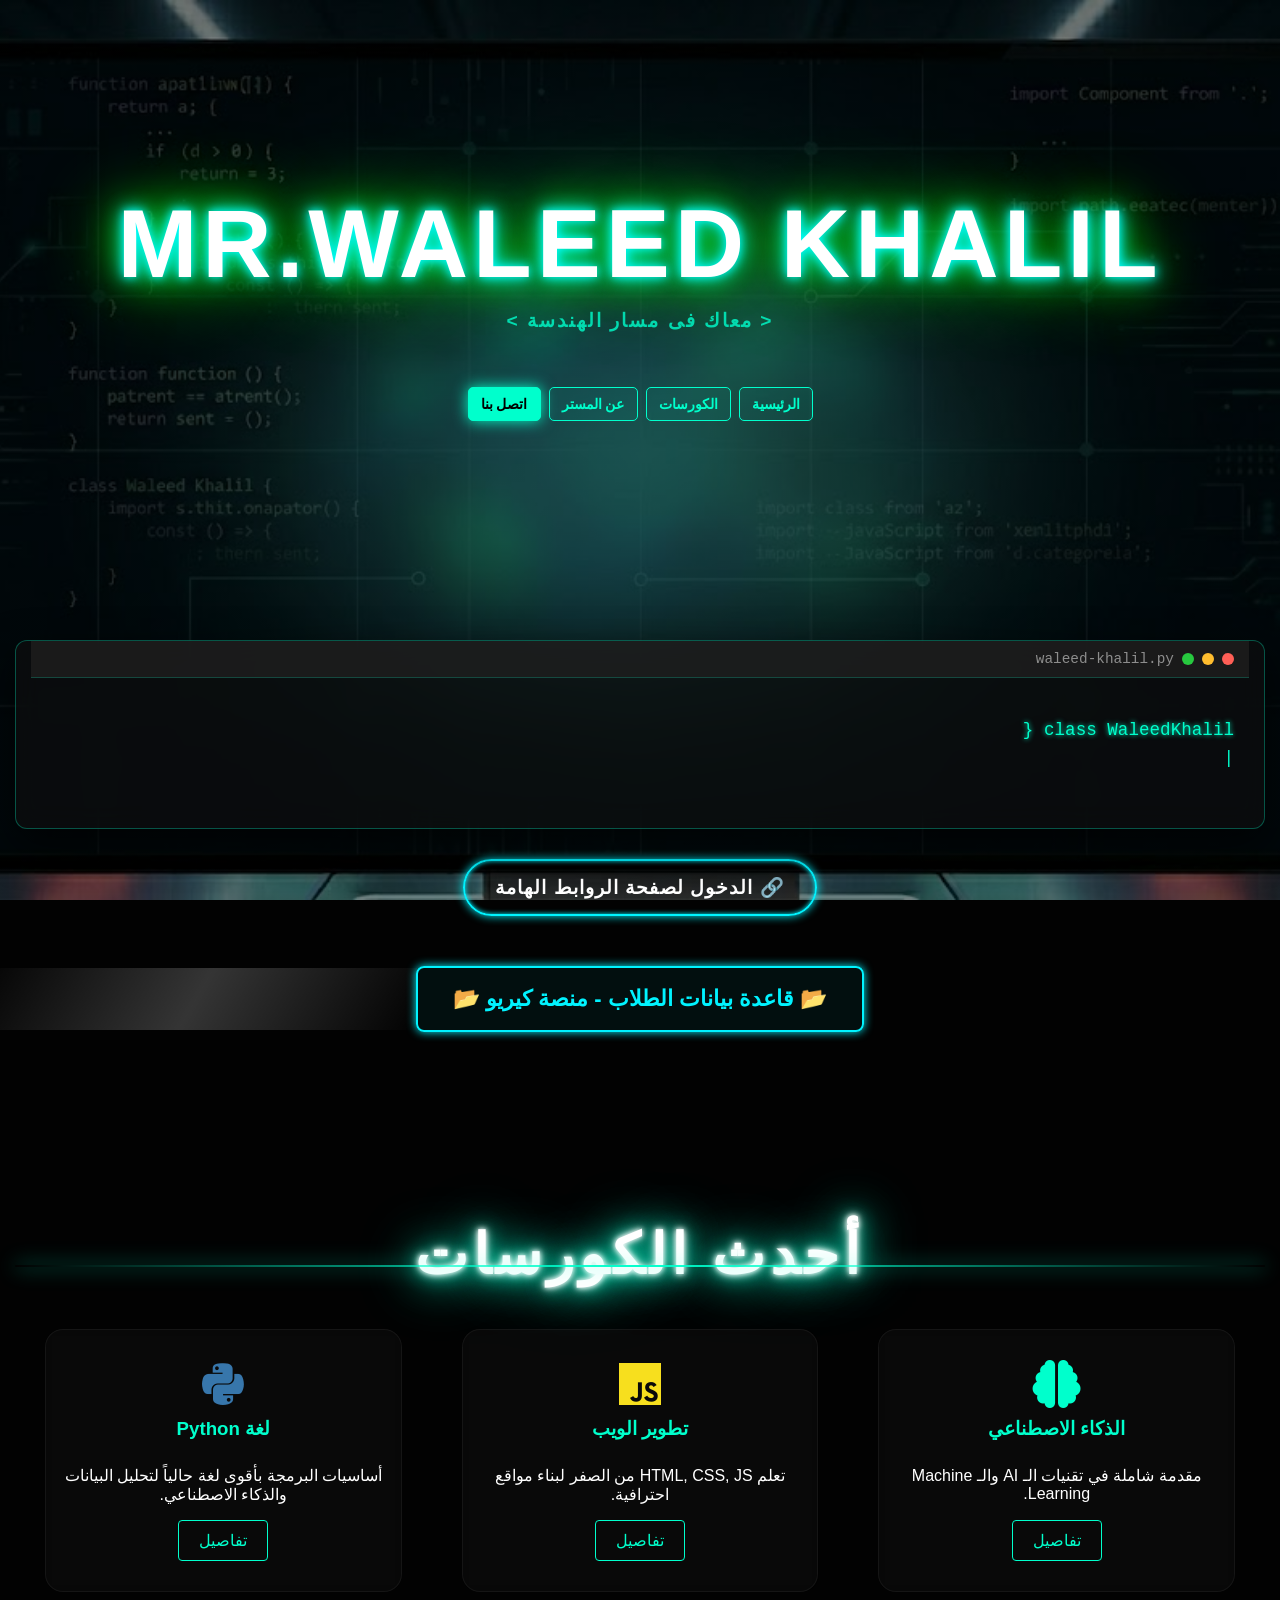
<file: index.html>
<!DOCTYPE html>
<html lang="ar" dir="rtl">
<head>
    <meta charset="UTF-8">
    <meta name="viewport" content="width=device-width, initial-scale=1.0">
    <title>Waleed Khalil Academy - Advanced UI</title>
    <link rel="stylesheet" href="https://cdnjs.cloudflare.com/ajax/libs/font-awesome/6.0.0/css/all.min.css">
    <link rel="stylesheet" href="style.css">
    <link rel="icon" type="image/x-icon" href="11.png">
</head>
<body>

    <header class="cyber-hero">
        <h1 class="neon-name">MR.WALEED KHALIL</h1>
        <h2 class="tagline">&lt معاك فى مسار الهندسة &gt</h2>
        
        
        <nav class="cyber-nav">
            <a href="#" class="nav-link">الرئيسية</a>
            <a href="course.html" class="nav-link">الكورسات</a>
            <a href="about.html" class="nav-link">عن المستر</a>
            <a href="#" class="nav-link active">اتصل بنا</a> </nav>
    </header>
    <!-- كود العداد الموحد -->
<!-- <section class="exam-timer"> -->
    <!-- <h2 id="timer-title">الوقت المتبقي على الامتحان التجريبى من الموقع:</h2> -->
    <!-- <div id="timer" class="timer-display"> -->
        <!-- الأرقام بتظهر هنا عن طريق الجافا سكريبت -->
    <!-- </div> -->
</section>
    <section class="code-simulator-container">
    <div class="code-window">
        <div class="window-header">
            <span class="dot red"></span>
            <span class="dot yellow"></span>
            <span class="dot green"></span>
            <span class="window-title">waleed-khalil.py</span>
        </div>
        <div class="code-content">
            <pre><code id="typing-code"></code><span class="cursor">|</span></pre>
        </div>
    </div>
</section>

<!-- <div style="text-align: center; margin: 50px 0;"> -->
    <!-- <h2 style="color: #ffcf00;">جاهز تختبر معلوماتك في منصة كيريو؟</h2> -->
    <!-- <a href="exam.html" class="exam-btn">🚀 ابدأ امتحان البرمجة الآن</a> -->
<!-- </div> -->

<div class="action-buttons">
    <a href="links.html" class="neon-btn">🔗 الدخول لصفحة الروابط الهامة</a>
</div>
<!-- زرار بيانات الطلاب في الصفحة الرئيسية -->
<div style="text-align: center; margin: 50px 0;">
    <a href="join.html" class="student-data-btn">
        📂 قاعدة بيانات الطلاب - منصة كيريو 📂
        <span class="btn-shine"></span>
    </a>
</div>

<style>
    .student-data-btn {
        position: relative;
        display: inline-block;
        padding: 18px 35px;
        color: #00f3ff; /* نيون فيروزي */
        font-size: 22px;
        font-weight: bold;
        text-decoration: none;
        transition: 0.5s;
        border: 2px solid #00f3ff;
        border-radius: 8px; /* زوايا حادة شوية لستايل احترافي */
        background: rgba(0, 243, 255, 0.05);
        box-shadow: 0 0 10px #00f3ff;
        font-family: 'Segoe UI', sans-serif;
    }

    .student-data-btn:hover {
        background: #00f3ff;
        color: #000;
        box-shadow: 0 0 20px #00f3ff, 0 0 40px #00f3ff;
        transform: translateY(-3px); /* رفعة خفيفة عند الوقوف عليه */
    }

    /* تأثير اللمعة الهادئة */
    .btn-shine {
        position: absolute;
        top: 0;
        left: -100%;
        width: 100%;
        height: 100%;
        background: linear-gradient(120deg, transparent, rgba(255,255,255,0.2), transparent);
        transition: 0.6s;
        animation: shine 4s infinite;
    }

    @keyframes shine {
        0% { left: -100%; }
        20% { left: 100%; }
        100% { left: 100%; }
    }
</style>
<!-- زر دخول الامتحان الشامل - مستر وليد خليل -->
<!-- <div class="main-wrapper-btn"> -->
    <!-- <a href="exam2.html" class="jump-btn"> -->
        <!-- <span>🚀 دخول الامتحان الشامل - نظري</span> -->
    <!-- </a> -->
<!-- </div> -->

<style>
.exam-btn {
    text-decoration: none;
    color: #00f3ff;
    border: 2px solid #00f3ff;
    padding: 15px 40px;
    border-radius: 30px;
    font-size: 1.5rem;
    font-weight: bold;
    display: inline-block;
    transition: 0.3s;
    box-shadow: 0 0 15px #00f3ff;
}
.exam-btn:hover {
    background: #00f3ff;
    color: #000;
    box-shadow: 0 0 30px #00f3ff;
    transform: scale(1.1);
}
/* تنسيق الحاوية لضمان الظهور فوق الخلفية */
.main-wrapper-btn {
    display: flex;
    justify-content: center;
    align-items: center;
    padding: 20px;
    position: relative;
    z-index: 100; /* عشان يظهر فوق أي صور خلفية */
}

/* تصميم الزرار المتوهج */
.jump-btn {
    display: inline-block;
    padding: 20px 50px;
    background-color: rgba(0, 0, 0, 0.7); /* خلفية سوداء شفافة لبروز النص */
    color: #00ffcc; /* لون تركواز مثل شعار الذكاء الاصطناعي في صورتك */
    text-decoration: none;
    font-size: 22px;
    font-weight: bold;
    border: 3px solid #00ffcc;
    border-radius: 50px;
    box-shadow: 0 0 15px #00ffcc, inset 0 0 10px #00ffcc;
    transition: all 0.4s cubic-bezier(0.175, 0.885, 0.32, 1.275);
    cursor: pointer;
}

/* تأثير النطة والوهج عند الوقوف بالماوس */
.jump-btn:hover {
    transform: scale(1.1) translateY(-10px); /* النطة المطلوبة */
    background-color: #00ffcc;
    color: #000;
    box-shadow: 0 0 40px #00ffcc;
}
</style>
<!-- زرار تحميل ملف المراجعة -->
<!-- <div style="text-align: center; margin: 30px 0;"> -->
    <!-- <a href="revision.pdf" download class="download-btn"> -->
        <!-- 📥 تحميل ملف المراجعة النهائية -->
    <!-- </a> -->
<!-- </div> -->

    <section class="courses-section">
        <h2 class="section-title">أحدث الكورسات</h2>
        <div class="courses-grid">
            
            <div class="glass-card">
                <div class="card-glow"></div>
                <div class="card-content">
                    <i class="fas fa-brain" style="color: #00ffcc; font-size: 3rem;"></i> <h3>الذكاء الاصطناعي</h3>
                    <p>مقدمة شاملة في تقنيات الـ AI والـ Machine Learning.</p>
                    <a href="#" class="details-btn">تفاصيل</a>
                </div>
            </div>

            <div class="glass-card">
                <div class="card-glow"></div>
                <div class="card-content">
                    <i class="fab fa-js" style="color: #f7df1e; font-size: 3rem;"></i>
                    <h3>تطوير الويب</h3>
                    <p>تعلم HTML, CSS, JS من الصفر لبناء مواقع احترافية.</p>
                    <a href="#" class="details-btn">تفاصيل</a>
                </div>
            </div>

            <div class="glass-card">
                <div class="card-glow"></div>
                <div class="card-content">
                    <i class="fab fa-python" style="color: #3776ab; font-size: 3rem;"></i>
                    <h3>لغة Python</h3>
                    <p>أساسيات البرمجة بأقوى لغة حالياً لتحليل البيانات والذكاء الاصطناعي.</p>
                    <a href="#" class="details-btn">تفاصيل</a>
                </div>
            </div>

        </div>
    </section>

<script src="java.js"></script>
</body>
</html>
</file>
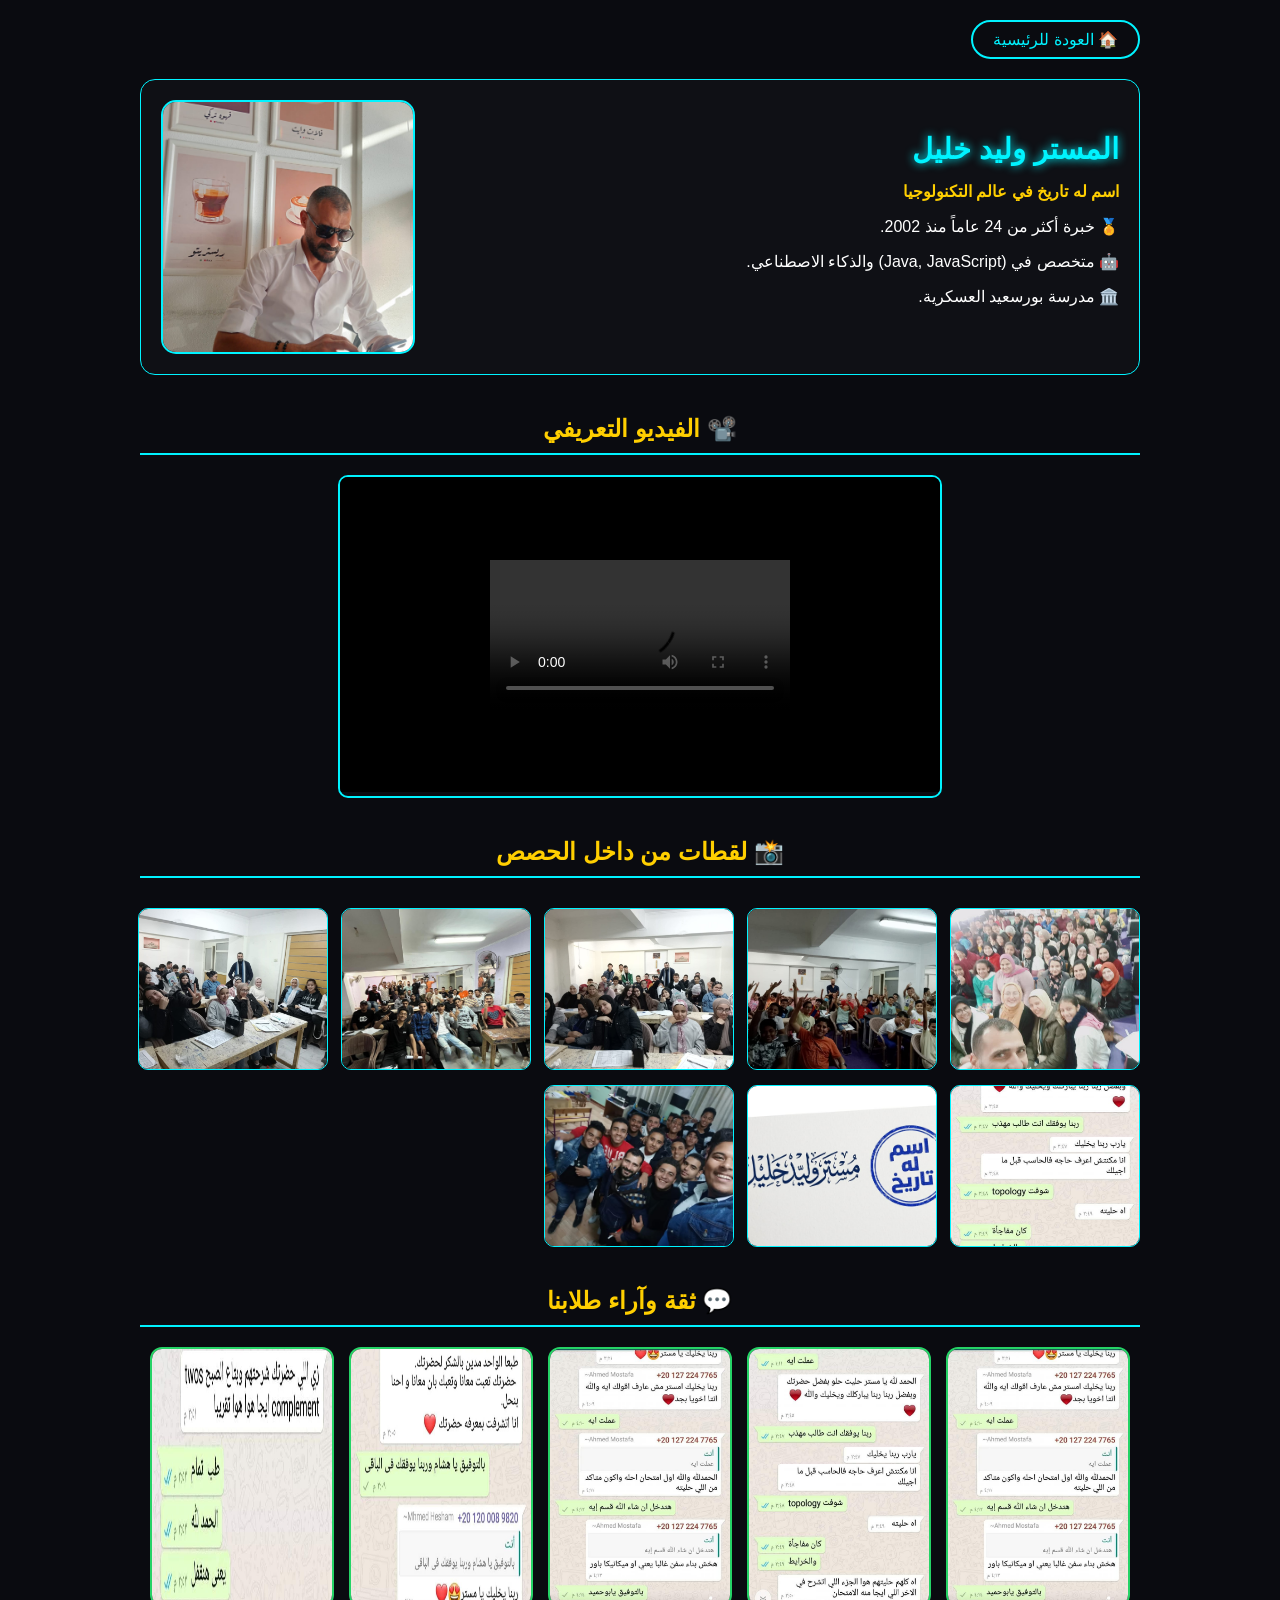
<file: about.html>
<!DOCTYPE html>
<html lang="ar" dir="rtl">
<head>
    <meta charset="UTF-8">
    <meta name="viewport" content="width=device-width, initial-scale=1.0">
    <title>عن المستر | وليد خليل</title>
    <style>
        /* --- كود الاستايل (البروباجندا والنيون) --- */
        body {
            background-color: #0a0b10;
            color: #ffffff;
            font-family: 'Segoe UI', Tahoma, Geneva, Verdana, sans-serif;
            margin: 0; padding: 0; direction: rtl; overflow-x: hidden;
        }

        .container { max-width: 1000px; margin: 0 auto; padding: 20px; }

        /* زر العودة */
        .back-btn {
            text-decoration: none; color: #00f3ff; border: 2px solid #00f3ff;
            padding: 8px 20px; border-radius: 20px; display: inline-block; margin-bottom: 20px;
        }

        /* الهيدر التعريفي */
        .hero-section {
            display: flex; flex-wrap: wrap; align-items: center; justify-content: center;
            gap: 30px; background: rgba(255, 255, 255, 0.02); padding: 20px;
            border-radius: 15px; border: 1px solid #00f3ff;
        }

        .hero-content { flex: 1; min-width: 300px; }
        
        /* ضبط حجم صورة القهوة / البروفايل الشخصي */
        .main-img-neon {
            width: 250px !important; height: 250px !important;
            object-fit: cover; border-radius: 15px; border: 2px solid #00f3ff;
        }

        .neon-text { color: #00f3ff; text-shadow: 0 0 10px #00f3ff; font-size: 1.8rem; margin: 0; }
        .history-tag { color: #ffcf00; font-weight: bold; margin-bottom: 10px; }

        /* معرض الـ 8 صور (لقطات الحصص) */
        .image-gallery-8 {
            display: grid; grid-template-columns: repeat(auto-fit, minmax(180px, 1fr));
            gap: 15px; margin: 30px 0;
        }

        .image-gallery-8 img {
            width: 100%; height: 160px; object-fit: cover;
            border-radius: 10px; border: 1px solid #00f3ff; transition: 0.3s;
        }

        /* سكرينات الواتساب (الـ 5 آراء) */
        .reviews-whatsapp-grid {
            display: flex; flex-wrap: wrap; justify-content: center; gap: 15px;
        }

        .reviews-whatsapp-grid img {
            width: 180px; height: auto; border-radius: 12px; border: 2px solid #25d366;
        }

        .section-title { color: #ffcf00; text-align: center; margin: 40px 0 20px; border-bottom: 2px solid #00f3ff; padding-bottom: 10px; }

        /* ضبط الفيديو */
        .video-container { width: 100%; max-width: 600px; margin: 20px auto; border: 2px solid #00f3ff; border-radius: 10px; overflow: hidden; }

        @media (max-width: 600px) { .hero-section { flex-direction: column-reverse; text-align: center; } }
    </style>
</head>
<body>

<div class="container">
    <a href="index.html" class="back-btn">🏠 العودة للرئيسية</a>

    <header class="hero-section">
        <div class="hero-content">
            <h1 class="neon-text">المستر وليد خليل</h1>
            <p class="history-tag">اسم له تاريخ في عالم التكنولوجيا</p>
            <p>🏅 خبرة أكثر من 24 عاماً منذ 2002.</p>
            <p>🤖 متخصص في (Java, JavaScript) والذكاء الاصطناعي.</p>
            <p>🏛️ مدرسة بورسعيد العسكرية.</p>
        </div>
        <img src="waleed.jpg" class="main-img-neon">
    </header>

    <h2 class="section-title">📽️ الفيديو التعريفي</h2>
    <div class="video-container">
        <iframe width="100%" height="315" src="video.mp4" frameborder="0" allowfullscreen></iframe>
    </div>

    <h2 class="section-title">📸 لقطات من داخل الحصص </h2>
    <div class="image-gallery-8">
        <img src="a1.jfif"> <img src="a2.jfif"> <img src="a3.jfif"> <img src="a4.jfif">
        <img src="a5.jfif"> <img src="a6.jfif"> <img src="a7.jfif"> <img src="a8.jfif">
    </div>

    <h2 class="section-title">💬 ثقة وآراء طلابنا </h2>
    <div class="reviews-whatsapp-grid">
        <img src="b1.jfif"> <img src="b2.jfif"> <img src="b3.jfif"> 
        <img src="b4.jfif"> <img src="b5.jfif">
    </div>
</div>

</body>
</html>
</file>
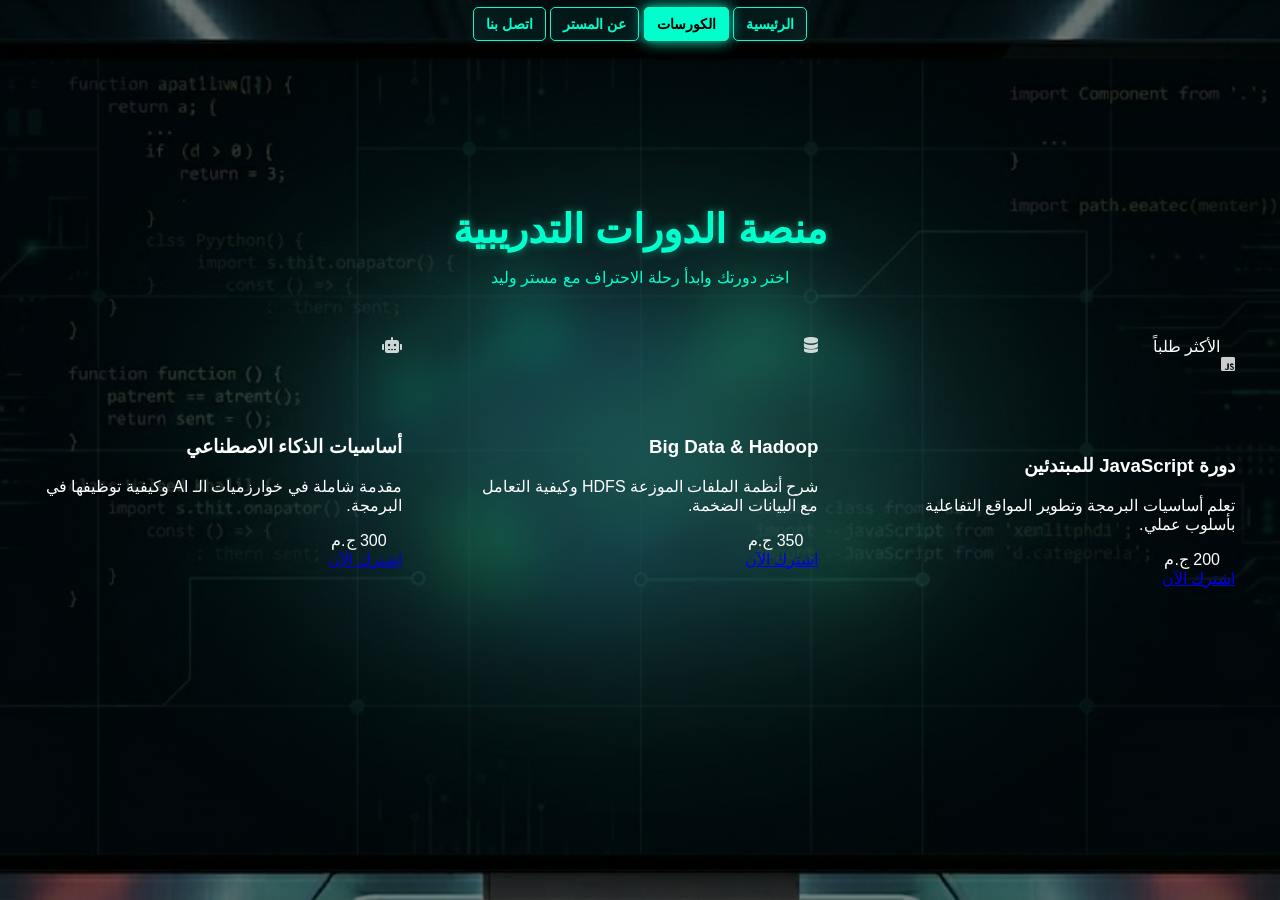
<file: course.html>
<!DOCTYPE html>
<html lang="ar" dir="rtl">
<head>
    <meta charset="UTF-8">
    <meta name="viewport" content="width=device-width, initial-scale=1.0">
    <title>كورسات المستر وليد خليل</title>
    <link rel="stylesheet" href="https://cdnjs.cloudflare.com/ajax/libs/font-awesome/6.0.0/css/all.min.css">
    <link rel="stylesheet" href="style.css">
    <link rel="stylesheet" href="about.css">
</head>
<body>

    <header class="cyber-nav">
        <nav>
            <a href="index.html" class="nav-link">الرئيسية</a>
            <a href="courses.html" class="nav-link active">الكورسات</a>
            <a href="about.html" class="nav-link">عن المستر</a>
            <a href="contact.html" class="nav-link">اتصل بنا</a>
        </nav>
    </header>

    <section class="container" style="padding-top: 120px;">
        <h1 class="neon-text" style="text-align: center;">منصة الدورات التدريبية</h1>
        <p style="text-align: center; color: #00ffcc; margin-bottom: 50px;">اختر دورتك وابدأ رحلة الاحتراف مع مستر وليد</p>

        <div class="courses-grid">
            
            <!-- كورس 1 -->
            <div class="course-card">
                <div class="course-badge">الأكثر طلباً</div>
                <i class="fab fa-js-square course-icon"></i>
                <h3>دورة JavaScript للمبتدئين</h3>
                <p>تعلم أساسيات البرمجة وتطوير المواقع التفاعلية بأسلوب عملي.</p>
                <div class="price-tag">200 ج.م</div>
                <a href="https://wa.me/201022543309?text=حجز كورس الصف " class="buy-btn">اشترك الآن</a>
            </div>

            <!-- كورس 2 -->
            <div class="course-card">
                <i class="fas fa-database course-icon"></i>
                <h3>Big Data & Hadoop</h3>
                <p>شرح أنظمة الملفات الموزعة HDFS وكيفية التعامل مع البيانات الضخمة.</p>
                <div class="price-tag">350 ج.م</div>
                <a href="https://wa.me/201022543309?text=حجز كورس هادوب" class="buy-btn">اشترك الآن</a>
            </div>

            <!-- كورس 3 -->
            <div class="course-card">
                <i class="fas fa-robot course-icon"></i>
                <h3>أساسيات الذكاء الاصطناعي</h3>
                <p>مقدمة شاملة في خوارزميات الـ AI وكيفية توظيفها في البرمجة.</p>
                <div class="price-tag">300 ج.م</div>
                <a href="https://wa.me/201022543309?text=حجز كورس الذكاء الاصطناعي" class="buy-btn">اشترك الآن</a>
            </div>

        </div>
    </section>

</body>
</html>
</file>
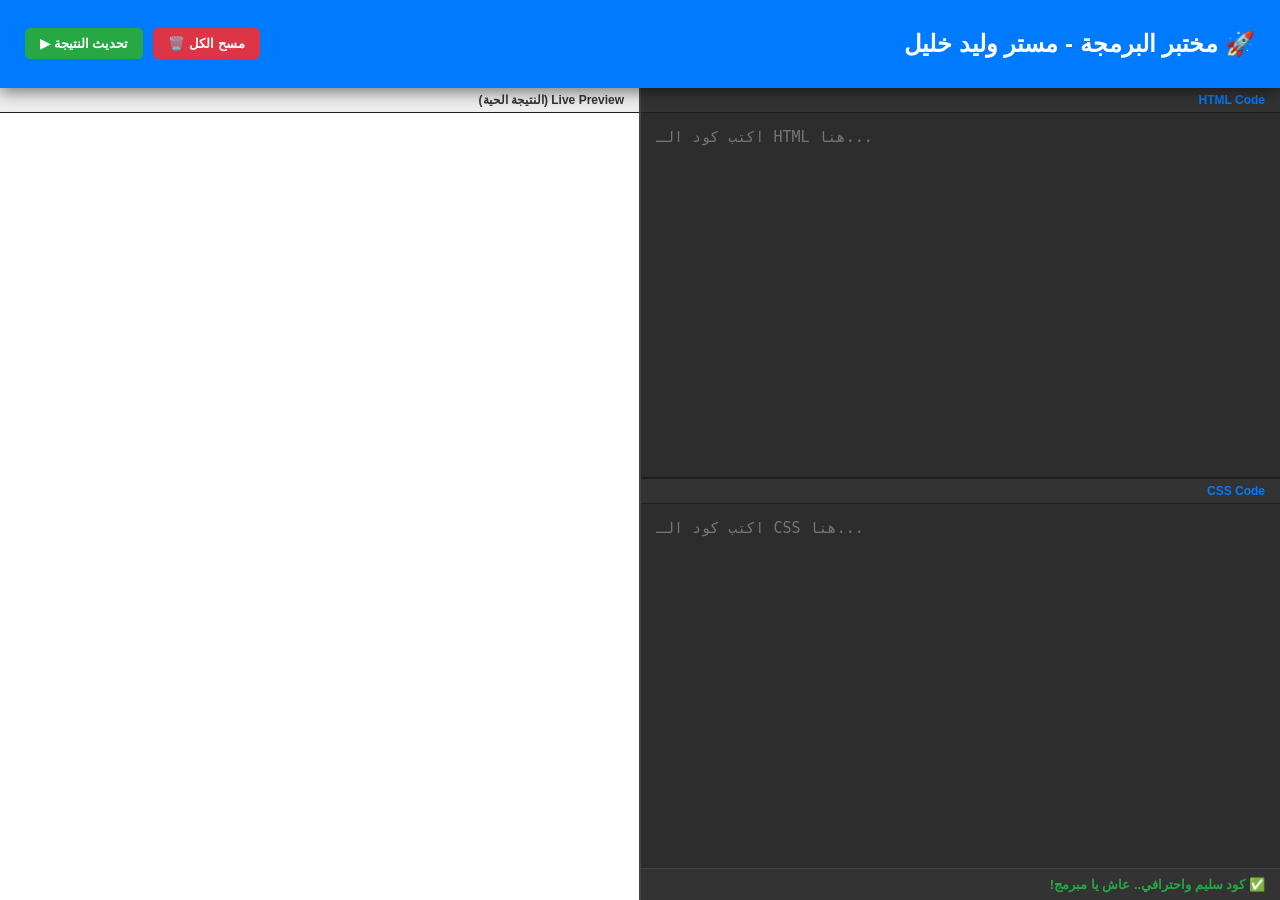
<file: editor.html>
<!DOCTYPE html>
<html lang="ar" dir="rtl">
<head>
    <meta charset="UTF-8">
    <meta name="viewport" content="width=device-width, initial-scale=1.0">
    <title>مختبر البرمجة | مستر وليد خليل</title>
    <style>
        :root { --primary-color: #007bff; --bg-dark: #1e1e1e; --panel-bg: #2d2d2d; }
        body { font-family: 'Segoe UI', Tahoma, sans-serif; background: var(--bg-dark); margin: 0; color: white; height: 100vh; display: flex; flex-direction: column; overflow: hidden; }
        .header { background: var(--primary-color); padding: 10px 25px; display: flex; justify-content: space-between; align-items: center; box-shadow: 0 4px 15px rgba(0,0,0,0.5); z-index: 10; }
        .main-container { display: flex; flex: 1; height: calc(100vh - 55px); }
        .editor-side { flex: 1; display: flex; flex-direction: column; border-left: 2px solid #444; }
        .editor-box { display: flex; flex-direction: column; flex: 1; position: relative; }
        .label { background: #333; color: var(--primary-color); padding: 5px 15px; font-size: 12px; font-weight: bold; border-bottom: 1px solid #1e1e1e; }
        textarea { flex: 1; background: var(--panel-bg); color: #d4d4d4; border: none; padding: 15px; font-family: 'Consolas', monospace; font-size: 15px; outline: none; resize: none; direction: ltr; }
        .preview-side { flex: 1; background: white; display: flex; flex-direction: column; }
        iframe { flex: 1; border: none; background: white; }
        .controls { display: flex; gap: 10px; }
        .btn { border: none; padding: 8px 15px; border-radius: 5px; cursor: pointer; font-weight: bold; transition: 0.3s; }
        .btn-run { background: #28a745; color: white; }
        .btn-clear { background: #dc3545; color: white; }
        #status-bar { background: #333; padding: 8px 15px; font-size: 13px; font-weight: bold; border-top: 1px solid #444; transition: 0.3s; }
    </style>
</head>
<body>

<div class="header">
    <h2>🚀 مختبر البرمجة - مستر وليد خليل</h2>
    <div class="controls">
        <button class="btn btn-clear" onclick="clearAll()">مسح الكل 🗑️</button>
        <button class="btn btn-run" onclick="run()">تحديث النتيجة ▶</button>
    </div>
</div>

<div class="main-container">
    <div class="editor-side">
        <div class="editor-box">
            <span class="label">HTML Code</span>
            <textarea id="html-code" oninput="run()" placeholder="اكتب كود الـ HTML هنا..." spellcheck="false"></textarea>
        </div>
        <div class="editor-box" style="border-top: 2px solid #1e1e1e;">
            <span class="label">CSS Code</span>
            <textarea id="css-code" oninput="run()" placeholder="اكتب كود الـ CSS هنا..." spellcheck="false"></textarea>
        </div>
        <div id="status-bar">الحالة: جاهز للكتابة..</div>
    </div>
    <div class="preview-side">
        <div class="label" style="background: #eee; color: #333;">Live Preview (النتيجة الحية)</div>
        <iframe id="output"></iframe>
    </div>
</div>

<script>
    function run() {
        const html = document.getElementById("html-code").value;
        const css = document.getElementById("css-code").value;
        const output = document.getElementById("output").contentWindow.document;
        const statusBar = document.getElementById("status-bar");

        function validateHTML(str) {
            if (!str.trim()) return null;
            // 1. فحص إغلاق الأقواس (يمسك غلطة <img بدون >)
            const openAngles = (str.match(/</g) || []).length;
            const closeAngles = (str.match(/>/g) || []).length;
            if (openAngles !== closeAngles) return "تأكد من إغلاق جميع الأقواس < >";

            // 2. فحص وسم الصور (يمسك غلطة nimg بدون src)
            if (str.toLowerCase().includes('<img') && !str.toLowerCase().includes('src=')) {
                return "وسم الصورة <img> يحتاج لمصدر src=\"\"";
            }

            // 3. فحص تناسق الفتح والإغلاق (يمسك غلطة <h1> بدون </h1>)
            const stack = [];
            const tagRegex = /<(\/?[a-z1-6]+)[^>]*>/gi;
            let match;
            while ((match = tagRegex.exec(str)) !== null) {
                let tag = match[1].toLowerCase();
                if (tag.startsWith('/')) {
                    let closing = tag.substring(1);
                    if (stack.length === 0 || stack.pop() !== closing) return `خطأ في إغلاق الوسم </${closing}>`;
                } else {
                    if (!['br', 'hr', 'img', 'input', 'meta', 'link'].includes(tag)) {
                        stack.push(tag);
                    }
                }
            }
            if (stack.length > 0) return `الوسم <${stack.pop()}> مفتوح ولم يتم إغلاقه`;
            return null;
        }

        const error = validateHTML(html);
        if (error) {
            statusBar.innerHTML = `⚠️ ${error}`;
            statusBar.style.color = "#ff4d4d";
        } else {
            statusBar.innerHTML = "✅ كود سليم واحترافي.. عاش يا مبرمج!";
            statusBar.style.color = "#28a745";
        }

        const finalCode = `<!DOCTYPE html><html dir="rtl"><head><meta charset="UTF-8"><style>body{font-family:sans-serif;margin:20px;}${css}</style></head><body>${html}</body></html>`;
        output.open();
        output.write(finalCode);
        output.close();
    }

    function clearAll() {
        if(confirm("هل تريد مسح كل الأكواد والبدء من جديد؟")) {
            document.getElementById("html-code").value = "";
            document.getElementById("css-code").value = "";
            run();
        }
    }
    window.onload = run;
</script>
</body>
</html>
</file>
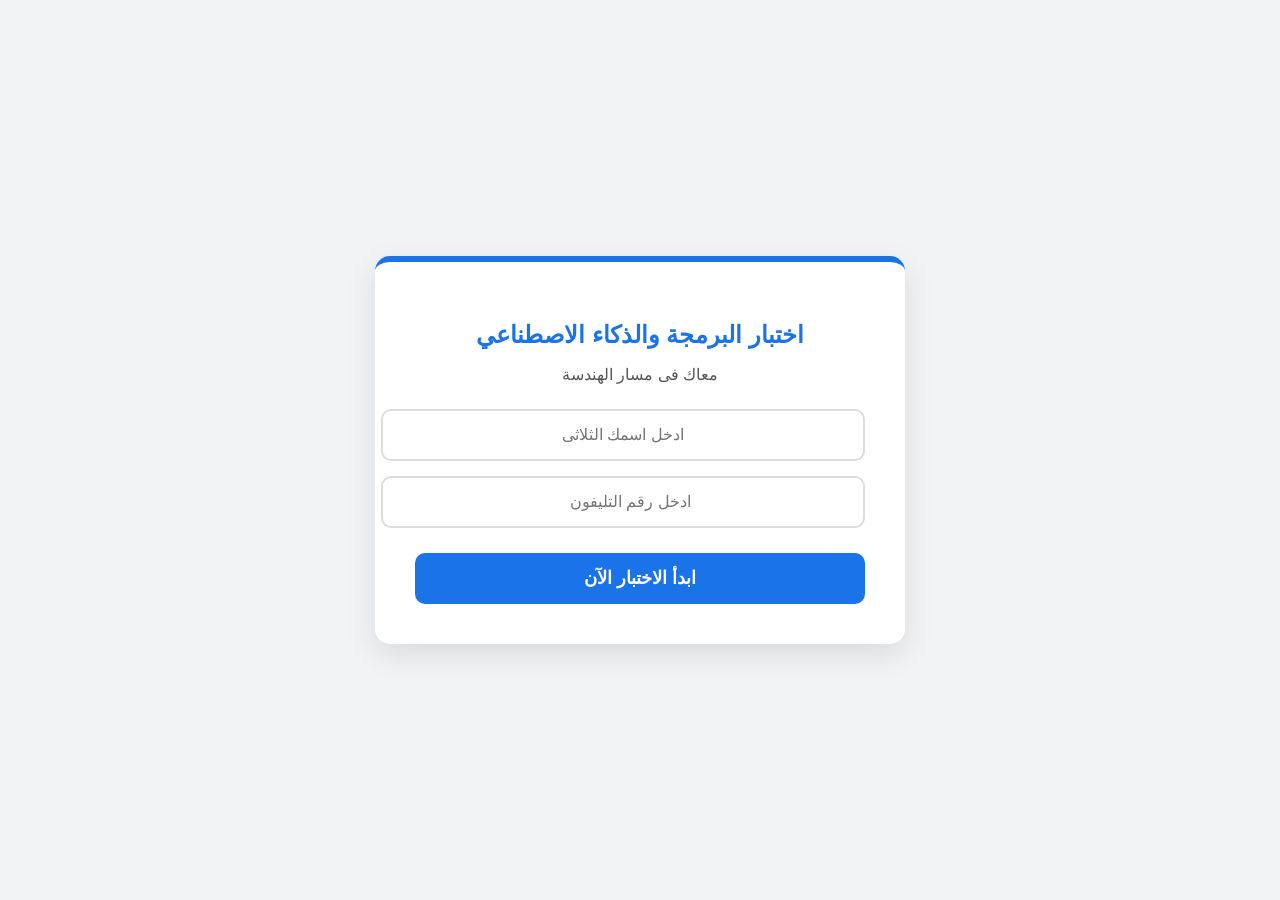
<file: exam.html>
<!DOCTYPE html>
<html lang="ar" dir="rtl">
<head>
    <meta charset="UTF-8">
    <meta name="viewport" content="width=device-width, initial-scale=1.0">
    <title>إختبار البرمجة - مستر وليد خليل</title>
    <style>
        :root {
            --primary-blue: #1a73e8;
            --bg-body: #f1f3f4;
            --gold: #d4af37;
        }

        body {
            font-family: 'Segoe UI', Tahoma, sans-serif;
            background-color: var(--bg-body);
            margin: 0;
            height: 100vh;
            display: flex;
            flex-direction: column;
            overflow: hidden;
        }

        .header {
            background: var(--primary-blue);
            color: white;
            padding: 10px 25px;
            display: flex;
            justify-content: space-between;
            align-items: center;
            height: 60px;
            flex-shrink: 0;
        }

        .main-layout {
            display: flex;
            flex: 1;
            overflow: hidden;
            gap: 15px;
            padding: 15px;
            box-sizing: border-box;
        }

        .question-fixed-panel {
            flex: 0.6; 
            display: flex;
            flex-direction: column;
            gap: 15px;
        }

        .question-section {
            background: white;
            border: 2px solid #ddd;
            border-radius: 12px;
            box-shadow: 0 4px 10px rgba(0,0,0,0.1);
        }

        .question-title {
            background: var(--primary-blue);
            color: white;
            padding: 10px;
            text-align: center;
            font-weight: bold;
            font-size: 1.1rem;
        }

        .result-display {
            padding: 20px 15px;
            display: flex;
            justify-content: center;
        }

        .result-inner {
            border: 2px dashed var(--primary-blue);
            padding: 15px 25px;
            text-align: center;
            font-size: 1.4rem;
            font-weight: 800;
            color: #222;
            border-radius: 10px;
            background: #fdfdfd;
            width: 90%;
            white-space: pre-wrap;
        }

        .options-scroll-panel {
            flex: 1.4; 
            overflow-y: auto;
            display: flex;
            flex-direction: column;
            gap: 15px;
            padding-left: 10px;
        }

        .option-card {
            background: white;
            border: 2px solid #ccc;
            border-radius: 10px;
            padding: 20px;
            position: relative;
            cursor: pointer;
            direction: ltr;
            font-family: 'Consolas', monospace;
            font-size: 0.95rem;
            line-height: 1.5;
            white-space: pre-wrap; 
            word-break: break-all;
            transition: 0.2s;
        }

        .option-card:hover { border-color: var(--primary-blue); }

        .option-card.selected { 
            border: 4px solid var(--primary-blue); 
            background: #f0f7ff;
        }

        .q-number {
            position: absolute;
            top: 5px;
            right: 5px;
            background: var(--primary-blue);
            color: white;
            width: 22px;
            height: 22px;
            border-radius: 50%;
            display: flex;
            justify-content: center;
            align-items: center;
            font-size: 0.75rem;
        }

        .footer {
            height: 70px;
            background: white;
            border-top: 1px solid #eee;
            display: flex;
            justify-content: space-between;
            align-items: center;
            padding: 0 40px;
            flex-shrink: 0;
        }

       #nextBtn {
    display: none; /* هيفضل مخفي ويظهر بالجافا سكريبت */
    background-color: #28a745 !important;
    color: white !important;
    padding: 10px 30px !important;
    border-radius: 8px !important;
    border: none !important;
    cursor: pointer !important;
    font-weight: bold !important;
    font-size: 1.1rem !important;
    /* تأكد إنه مش fixed عشان يظهر في مكانه الجديد */
    position: static !important; 
}
        /* تنسيق الشهادة بالكامل */
.certificate {
    background: #ffffff;
    border: 8px double #007bff; /* برواز شيك مزدوج */
    box-shadow: 0 0 25px rgba(0, 0, 0, 0.2); /* ظل عشان الشهادة تبرز */
    padding: 40px;
    border-radius: 10px;
    text-align: center;
    position: relative;
    max-width: 90%;
    margin: auto;
    border: 10px double #007bff; /* برواز أزرق مزدوج فخم */
    padding: 50px; /* مساحة داخلية أكبر عشان الكلام يتنفس */
    background-image: linear-gradient(rgba(255,255,255,0.9), rgba(255,255,255,0.9)), 
                      url('https://www.transparenttextures.com/patterns/white-paper.png'); /* ملمس ورقي خفيف */
    box-shadow: 0 0 30px rgba(0,0,0,0.1); /* ظل خفيف خلف الشهادة */
}

/* تنسيق اسم الطالب */
#studentNameDisplay {
    display: block;
    font-size: 2.2rem; /* صغرنا الخط سنة عشان يشيل الاسم كامل */
    color: #2c3e50;
    margin: 15px 0;
    font-weight: bold;
    white-space: nowrap; /* السطر ده بيمنع الاسم إنه ينزل تحت بعضه */
    overflow: hidden;    /* عشان لو الاسم طويل جداً ميبوظش الشهادة */
    text-overflow: ellipsis; /* بيحط نقط لو الاسم خرج بره الإطار */
    border-bottom: 2px solid #333;
    padding-bottom: 5px;
    width: 100%; /* عشان يضمن إنه واخد عرض الشهادة كله */
}/* تنسيق الدرجة */
#certScore {
    color: #e74c3c;
    font-size: 1.5rem;
    font-weight: bold;
    background: #fdf2f2;
    padding: 5px 15px;
    border-radius: 8px;
    border: 1px solid #ffcccc;
}


/* حركة ظهور الشهادة (Animation) */
#certificateOverlay {
    display: none; /* بتظهر بالجافا سكريبت */
    position: fixed;
    top: 0; left: 0;
    width: 100%; height: 100%;
    background: rgba(0,0,0,0.8);
    justify-content: center;
    align-items: center;
    z-index: 1000;
    animation: fadeIn 0.4s ease-in-out;
}

@keyframes fadeIn {
    from { opacity: 0; transform: scale(0.9); }
    to { opacity: 1; transform: scale(1); }
}

        .options-scroll-panel::-webkit-scrollbar { width: 6px; }
        .options-scroll-panel::-webkit-scrollbar-thumb { background: #ccc; border-radius: 10px; }
        @media (max-width: 768px) {
    .main-layout {
        flex-direction: column; /* يجعل السؤال والاختيارات تحت بعض */
        overflow-y: auto;
    }
    .question-fixed-panel, .options-scroll-panel {
        flex: none; /* يلغي التقسيم المئوي القديم */
        width: 100%;
    }
    .option-card {
        font-size: 0.60rem; /* تصغير الخط قليلاً ليتناسب مع الموبايل */
        padding: 15px;
    }
}
/* تنسيق خاص بالموبايل فقط */
@media (max-width: 600px) {
    .main-layout {
        flex-direction: column; /* يخلي السؤال والاختيارات تحت بعض */
        overflow-y: auto; /* يسمح بالسكرول للصفحة كلها */
    }

    .question-fixed-panel {
        flex: none;
        width: 100%;
        order: 1; /* السؤال يظهر الأول فوق */
    }

    .options-scroll-panel {
        flex: none;
        width: 100%;
        order: 2; /* الاختيارات تظهر تحت السؤال */
        height: auto;
        overflow-y: visible;
    }

    .result-inner {
        font-size: 1.1rem; /* تصغير الخط شوية عشان ميهزرش من الحاوية */
        padding: 10px;
    }

    .option-card {
        font-size: 0.85rem;
        padding: 15px;
    }
}
#nextBtn {
    /* السطر ده هو السر.. بيخلي الزرار يلتزم بمكانه في سطر 278 */
    position: relative !important; 
    top: 0 !important;
    right: 0 !important;
    transform: none !important;
    
    display: none; /* هيفضل مخفي لحد ما الطالب يدوس ابدأ */
    margin: 20px auto !important; /* عشان ينزل تحت السؤال في النص */
    background-color: #28a745 !important;
    color: white !important;
    padding: 10px 30px !important;
    border-radius: 8px !important;
    cursor: pointer !important;
    font-weight: bold !important;
    border: none !important;
}
/* ده الكود اللي هيخلي الزرار شيك */
.btn-home {
    display: inline-block;
    margin-top: 20px;
    padding: 10px 25px;
    background-color: #007bff; /* لون أزرق احترافي */
    color: white !important;
    text-decoration: none;
    border-radius: 5px;
    font-weight: bold;
    border: none;
    cursor: pointer;
    transition: background 0.3s ease;
}

.btn-home:hover {
    background-color: #0056b3; /* اللون بيغمق لما تلمسه */
}
    </style>
</head>
<body>
    <!-- 1. شاشة تسجيل الدخول -->
<div id="login-screen" style="position: fixed; top: 0; left: 0; width: 100%; height: 100%; background: #f1f3f4; z-index: 10000; display: flex; justify-content: center; align-items: center; font-family: 'Segoe UI', Tahoma, Geneva, Verdana, sans-serif;">
    <div style="background: white; padding: 40px; border-radius: 15px; box-shadow: 0 10px 30px rgba(0,0,0,0.1); width: 90%; max-width: 450px; text-align: center; border-top: 6px solid #1a73e8;">
        <h2 style="color: #1a73e8; margin-bottom: 10px;">اختبار البرمجة والذكاء الاصطناعي</h2>
        <p style="color: #555; margin-bottom: 25px;">معاك فى مسار الهندسة</p>
        
        <input type="text" id="student-name" placeholder="ادخل اسمك الثلاثى" style="width: 100%; padding: 15px; margin-bottom: 15px; border: 2px solid #ddd; border-radius: 10px; font-size: 1rem; text-align: center; outline: none; transition: 0.3s;">
        
        <input type="number" id="student-id" placeholder="ادخل رقم التليفون" style="width: 100%; padding: 15px; margin-bottom: 25px; border: 2px solid #ddd; border-radius: 10px; font-size: 1rem; text-align: center; outline: none; transition: 0.3s;">
        
        <button onclick="startStudentExam()" style="width: 100%; padding: 15px; background: #1a73e8; color: white; border: none; border-radius: 10px; font-size: 1.1rem; font-weight: bold; cursor: pointer; transition: 0.3s;">ابدأ الاختبار الآن</button>
    </div>
</div>

<div class="header">
    <div style="display:flex; align-items:center; gap:10px">
        <img src="11.png" width="35" style="border-radius:50%">
        <span style="font-weight:bold">مستر وليد خليل</span>
    </div>
    <div style="font-weight:bold">سؤال <span id="qIdxDisp">1</span> / 15</div>
    <div id="timer" style="font-family:monospace; font-size:1.1rem">20:00</div>
    
</div>
</div>

<div class="main-layout">
    <div class="options-scroll-panel" id="optionsContainer"></div>

    <div class="question-fixed-panel">
        <div class="question-section">
            <div class="question-title">ما الكود الذي يعطي النتيجة التالية؟</div>
            <div class="result-display">
                <div class="result-inner" id="targetText"></div>
            </div>
        <div style="text-align: center; margin-top: 20px;">
    <p style="color: #777; font-size: 0.9rem; margin-bottom: 10px;">إعداد مستر وليد خليل</p>
    <button class="btn-next" id="nextBtn" onclick="handleNext()" style="display: none;; margin: 10px auto;">التالي ←</button>
</div>
</div>

<div class="footer">
    <div style="font-weight:bold; color:#555">مادة البرمجة والذكاء الاصطناعي</div>
    


</div>
<div id="certificateOverlay">
    <div class="certificate">
        <h1 style="color:var(--primary-blue)">شهادة تقدير</h1>
        <h2>يحيي مستر وليد خليل </h2>
        <h2> بطل البرمجة</h2>

        <h2 style="border-bottom:2px solid #333; display:inline-block; padding:0 20px" id="studentNameDisplay">طالب متميز</h2>
        <p>الدرجة النهائية: <span id="certScore">0</span> </p>
<button onclick="window.location.href='index.html'" class="btn-home">الرجوع للرئيسية</button>    </div>
<script>
    const questions = [
        {
            target: "هذا القطار متجه إلى المحطة B",
            options: [
                `let trainCode = "A123";\nlet destination = "المحطة B";\n\nconsole.log("هذا القطار متجه إلى" + destination);\nif ((destination == "المحطة B") || (trainCode == "B456")) {\n  console.log("هذا القطار لا يتوقف في المحطة A");\n}`,
                `let trainCode = "A123";\nlet destination = "المحطة B";\n\nconsole.log("هذا القطار متجه إلى" + destination);\nif ((destination == "المحطة B") && (trainCode == "B456")) {\n  console.log("هذا القطار لا يتوقف في المحطة A");\n}`,
                `let trainCode = "A123";\nlet destination = "المحطة B";\n\nconsole.log("هذا القطار متجه إلى" destination);\nif ((destination == "المحطة B") || (trainCode == "B456")) {\n  console.log("هذا القطار لا يتوقف في المحطة A");\n}`,
                `let trainCode = "A123";\nlet destination = "المحطة B";\n\nconsole.log("هذا القطار متجه إلى" destination);\nif ((destination == "المحطة B") && (trainCode == "B456")) {\n  console.log("هذا القطار لا يتوقف في المحطة A");\n}`
            ],
            answer: 0
        },
        {
            target: "حالة العمل: يوم عمل",
            options: [
                `let closedDay = "15";\nlet today = "20";\nlet salesStatus = "يوم إغلاق اعتيادي";\n\nif (today == closedDay) {\n  salesStatus = "يوم عمل";\n}\nconsole.log("حالة العمل: " + salesStatus);`,
                `let closedDay = "15";\nlet today = "20";\nlet salesStatus = "يوم إغلاق اعتيادي";\n\nif (!(today == closedDay)) {\n  salesStatus = "يوم عمل";\n}\nconsole.log("حالة العمل: " + salesStatus);`,
                `let closedDay = "15";\nlet today = "20";\nlet salesStatus = "يوم إغلاق اعتيادي";\n\nif (today == closedDay) {\n  salesStatus = "يوم عمل";\n}\nconsole.log("حالة العمل: " salesStatus);`,
                `let closedDay = "15";\nlet today = "20";\nlet salesStatus = "يوم إغلاق اعتيادي";\n\nif (!(today == closedDay)) {\n  salesStatus = "يوم عمل";\n}\nconsole.log("حالة العمل: " salesStatus);`
            ],
            answer: 1
        },
        {
            target: "وصل مستوى البطارية إلى 10%\nيرجى شحن الجهاز",
            options: [
                `let currentBatteryColor = "أحمر";\nlet fullyChargedBatteryColor = "أزرق";\nlet lowBatteryLevel = "10%";\n\nif (currentBatteryColor != fullyChargedBatteryColor) {\n  console.log("وصل مستوى البطارية إلى" + lowBatteryLevel);\n  console.log("يرجى شحن الجهاز");\n} else {\n  console.log("مستوى البطارية كافٍ");\n}`,
                `let currentBatteryColor = "أحمر";\nlet fullyChargedBatteryColor = "أزرق";\nlet lowBatteryLevel = "10%";\n\nif (currentBatteryColor != fullyChargedBatteryColor) {\n  console.log("وصل مستوى البطارية إلى"  lowBatteryLevel");\n  console.log("يرجى شحن الجهاز");\n} else {\n  console.log("مستوى البطارية كافٍ");\n}`,
                `let currentBatteryColor = "أحمر";\nlet fullyChargedBatteryColor = "أزرق";\nlet lowBatteryLevel = "10%";\n\nif (currentBatteryColor == fullyChargedBatteryColor) {\n  console.log("وصل مستوى البطارية إلى" + lowBatteryLevel);\n  console.log("يرجى شحن الجهاز");\n} else {\n  console.log("مستوى البطارية كافٍ");\n}`,
                `let currentBatteryColor = "أحمر";\nlet fullyChargedBatteryColor = "أزرق";\nlet lowBatteryLevel = "10%";\n\nif (currentBatteryColor == fullyChargedBatteryColor) {\n  console.log("وصل مستوى البطارية إلى"  " lowBatteryLevel");\n  console.log("يرجى شحن الجهاز");\n} else {\n  console.log("مستوى البطارية كافٍ");\n}`
            ],
            answer: 0
        },
        {
    question: "ما الكود الذي يعطي النتيجة التالية؟",
    target: "userA\nuserB\nuserD",
    options: [
        `let userList = ["userA", "userB", "userC", "userD"];
let deniedUser = "userC";
for (let i = 0; i < 4; i++) {
    if (userList[i] != deniedUser) {
        console.log(userList[i]);
    }
}`,
        `let userList = ["userA", "userB", "userC", "userD"];
let deniedUser = "userC";
for (let i = 0; i < 4; i++) {
    if (userList[i] == deniedUser) {
        console.log(userList[i]);
    }
}`,
        `let userList = ["userA", "userB", "userC", "userD"];
let deniedUser = "userC";
for (let i = 0; i < 4; i++) {
    if (userList[i] == deniedUser) {
        console.log(userList[1]);
    }
}`,
        `let userList = ["userA", "userB", "userC", "userD"];
let deniedUser = "userC";
for (let i = 0; i < 4; i++) {
    if (userList[1] != deniedUser) {
        console.log(userList[i]);
    }
}`
    ],
    answer: 0
},
{
    question: "حدد البرنامج الذي يقوم بإخراج ما يلي:\nريسا حاضرة\nميكا حاضرة",
    target: "ريسا حاضرة\nميكا حاضرة",
    options: [
        `let students = ["ريسا", "ميكا", "مي"];
let absentStudent = "مي";

for (let i = 0; i < 3; i++) {
    if (students != absentStudent) {
        console.log(students + " حاضرة");
    }
}`,
        `let students = ["ريسا", "ميكا", "مي"];
let absentStudent = "مي";

for (let i = 0; i < 3; i++) {
    if (students == absentStudent) {
        console.log(students + " حاضرة");
    }
}`,
        `let students = ["ريسا", "ميكا", "مي"];
let absentStudent = "مي";

for (let i = 0; i < 3; i++) {
    if (students[i] == absentStudent) {
        console.log(students[i] + " حاضرة");
    }
}`,
        `let students = ["ريسا", "ميكا", "مي"];
let absentStudent = "مي";

for (let i = 0; i < 3; i++) {
    if (students[i] != absentStudent) {
        console.log(students[i] + " حاضرة");
    }
}`
    ],
    answer: 3 // الاختيار رقم 4 في الصورة هو الوحيد اللي كوده منطقي وصحيح لاستخدام الـ Index [i]
},
{
    question: "حدد البرنامج الذي يقوم بإخراج ما يلي:\nجدول اليوم: طبيب الأسنان",
    target: "جدول اليوم: طبيب الأسنان",
    options: [
        `let todaySchedules = ["اجتماع", "طبيب الأسنان"];
let rescheduledItem = "اجتماع";

for (let i = 0; i < 2; i++) {
    if (!(todaySchedules == rescheduledItem)) {
        console.log("جدول اليوم: " + todaySchedules);
    }
}`,
        `let todaySchedules = ["اجتماع", "طبيب الأسنان"];
let rescheduledItem = "اجتماع";

for (let i = 0; i < 2; i++) {
    if (todaySchedules[i] == rescheduledItem) {
        console.log("جدول اليوم: " + todaySchedules[i]);
    }
}`,
        `let todaySchedules = ["اجتماع", "طبيب الأسنان"];
let rescheduledItem = "اجتماع";

for (let i = 0; i < 2; i++) {
    if (!(todaySchedules[i] == rescheduledItem)) {
        console.log("جدول اليوم: " + todaySchedules[i]);
    }
}`,
        `let todaySchedules = ["اجتماع", "طبيب الأسنان"];
let rescheduledItem = "اجتماع";

for (let i = 0; i < 2; i++) {
    if (todaySchedules == rescheduledItem) {
        console.log("جدول اليوم: " + todaySchedules);
    }
}`
    ],
    answer: 2 // الاختيار رقم 3 في الصورة هو الصحيح برمجياً ومنطقياً للوصول للنتيجة المطلوبة
},
{
    question: "حدد البرنامج الذي يقوم بإخراج ما يلي:\nسأشتري حليباً\nسأشتري خبزاً\nسأشتري بيضاً",
    target: "سأشتري حليباً\nسأشتري خبزاً\nسأشتري بيضاً",
    options: [
        `let shoppingList = ["حليباً", "خبزاً", "بيضاً"];

for (i < 3) {
    console.log("سأشتري " + shoppingList[i]);
}`,
        `let shoppingList = ["حليباً", "خبزاً", "بيضاً"];

for (i < 3) {
    console.log("سأشتري " + shoppingList);
}`,
        `let shoppingList = ["حليباً", "خبزاً", "بيضاً"];

for (let i = 0; i < 3; i++) {
    console.log("سأشتري " + shoppingList[i]);
}`,
        `let shoppingList = ["حليباً", "خبزاً", "بيضاً"];

for (let i = 0; i < 3; i++) {
    console.log("سأشتري " + shoppingList);
}`
    ],
    answer: 2 // الاختيار رقم 3 في الصورة هو الوحيد الذي يحتوي على صيغة for loop كاملة وصحيحة مع استخدام الـ index [i]
},
{
    question: "حدد البرنامج الذي يقوم بإخراج ما يلي:\nالنوع المفضل من الكتب: رواية\nالنوع المفضل من الكتب: كتاب أعمال\nالنوع المفضل من الكتب: كتاب أطفال",
    target: "النوع المفضل من الكتب: رواية\nالنوع المفضل من الكتب: كتاب أعمال\nالنوع المفضل من الكتب: كتاب أطفال",
    options: [
        `let bookGenres = ["رواية", "كتاب أعمال", "كتاب أطفال"];

for (let i = 0; i < bookGenres.length; i++) {
    console.log("النوع المفضل من الكتب: " + bookGenres[i]);
}`,
        `let bookGenres = ["رواية", "كتاب أعمال", "كتاب أطفال"];

for (let i = 0; i < bookGenres.length; i++) {
    console.log("النوع المفضل من الكتب: " + bookGenres);
}`,
        `let bookGenres = ["رواية", "كتاب أعمال", "كتاب أطفال"];

for (let i = 0; i < bookGenres; i++) {
    console.log("النوع المفضل من الكتب: " + bookGenres[i]);
}`,
        `let bookGenres = ["رواية", "كتاب أعمال", "كتاب أطفال"];

for (let i = 0; i < 3; i++) {
    console.log("النوع المفضل من الكتب: " + bookGenres);
}`
    ],
    answer: 0 // الاختيار الأول هو الصحيح لاستخدامه الخاصية length والوصول للعنصر عبر [i] بشكل سليم
},
{
    question: "حدد البرنامج الذي يقوم بإخراج ما يلي:\nتحقق من حالة الحجز الحالية\nتم حجز 3 أشخاص\nتم حجز 8 أشخاص\nتم حجز 5 أشخاص",
    target: "تحقق من حالة الحجز الحالية\nتم حجز 3 أشخاص\nتم حجز 8 أشخاص\nتم حجز 5 أشخاص",
    options: [
        `reservations = ["3", "8", "5"];

console.log("تحقق من حالة الحجز الحالية");
for (let i = 0; i < reservations.length; i++) {
    console.log(" تم حجز " + reservations[i] + " أشخاص ");
}`,
        `reservations = ["3", "8", "5"];

console.log("تحقق من حالة الحجز الحالية");
for (let i = 0; i < reservations; i++) {
    console.log(" تم حجز " + reservations[i] + " أشخاص ");
}`,
        `reservations = ["3", "8", "5"];

console.log("تحقق من حالة الحجز الحالية");
for (let i = 0; i < reservations; i++) {
    console.log(" تم حجز " + [i] + " أشخاص ");
}`,
        `reservations = ["3", "8", "5"];

console.log("تحقق من حالة الحجز الحالية");
for (let i = 0; i < reservations.length; i++) {
    console.log(" تم حجز " + [i] + " أشخاص ");
}`
    ],
    answer: 0 // الاختيار الأول هو الصحيح لاستخدامه length والوصول للقيمة الصحيحة عبر [i]
},
{
    question: "حدد البرنامج الذي يقوم بإخراج ما يلي:\nقائمة الفواكه التي تم شراؤها\nتفاح\nموز\nبرتقال",
    target: "قائمة الفواكه التي تم شراؤها\nتفاح\nموز\nبرتقال",
    options: [
        `let fruitList = ["تفاح", "موز", "برتقال"];

console.log("قائمة الفواكه التي تم شراؤها");
for (let i = 0; i < 3; i++) {
    console.log(fruitList[i]);
}`,
        `let fruitList = ["تفاح", "موز", "برتقال"];

console.log("قائمة الفواكه التي تم شراؤها");
for (let i = 0; i < 3; i++) {
    console.log(fruitList);
}`,
        `let fruitList = ["تفاح", "موز", "برتقال"];

console.log("قائمة الفواكه التي تم شراؤها");
for (let i = 0; i < 3; i++) {
    console.log([i]);
}`,
        `let fruitList = ["تفاح", "موز", "برتقال"];

console.log("قائمة الفواكه التي تم شراؤها");
for (let i = 0; i < 3; i++) {
    console.log(fruitList[1]);
}`
    ],
    answer: 0 // الاختيار الأول هو الوحيد الذي يطبع كل عنصر بمفرده بشكل صحيح
},
{
    question: "حدد البرنامج الذي يقوم بإخراج ما يلي:\nتم تحديث قائمة المشتريات كما يلي\nحليب\nقهوة\nخبز",
    target: "تم تحديث قائمة المشتريات كما يلي\nحليب\nقهوة\nخبز",
    options: [
        `let shoppingList = ["حليب", "شاي", "خبز"];
shoppingList[1] = "قهوة";

console.log("تم تحديث قائمة المشتريات كما يلي");
for (let i = 0; i < 3; i++) {
    console.log(shoppingList[i]);
}`,
        `let shoppingList = ["حليب", "شاي", "خبز"];
shoppingList[1] = "قهوة";

console.log("تم تحديث قائمة المشتريات كما يلي");
for (let i = 0; i < 3; i++) {
    console.log(shoppingList);
}`,
        `let shoppingList = ["حليب", "شاي", "خبز"];
shoppingList = "قهوة";

console.log("تم تحديث قائمة المشتريات كما يلي");
for (let i = 0; i < 3; i+) {
    console.log(shoppingList[i]);
}`,
        `let shoppingList = ["حليب", "شاي", "خبز"];
shoppingList = "قهوة";

console.log("تم تحديث قائمة المشتريات كما يلي");
for (let i = 0; i < 3; i++) {
    console.log(i);
}`
    ],
    answer: 0 // الاختيار الأول هو الوحيد الذي استبدل العنصر رقم 1 (شاي) بـ (قهوة) وطبع العناصر بشكل صحيح
},

{
    question: "حدد البرنامج الذي يقوم بإخراج ما يلي:\nاعرض سعة زجاجة الماء\n300",
    target: "اعرض سعة زجاجة الماء\n300", // السطر ده هو اللي هيشيل كلمة undefined ويحط النتيجة مكانها
    options: [
        `let volumes = [0, 300];

for (let i = 0; i < volumes.length; i++) {
    if (!(volumes[i] == 0)) {
        console.log("اعرض سعة زجاجة الماء");
        console.log(volumes[i]);
    }
}`,
        `let volumes = [0, 300];

for (let i = 0; i < volumes.length; i++) {
    if (volumes[i] == 0) {
        console.log("اعرض سعة زجاجة الماء");
        console.log(volumes[i]);
    }
}`,
        `let volumes = [0, 300];

for (let i = 0; i < volumes.length; i++) {
    if (volumes[i] == 0) {
        console.log("اعرض سعة زجاجة الماء");
        console.log(volumes[i]);
    }
}`,
        `let volumes = [0], [300];

for (let i = 0; i < volumes.length; i++) {
    if (!(volumes[i] == 0)) {
        console.log("اعرض سعة زجاجة الماء");
        console.log(volumes[i]);
    }
}`
    ],
    answer: 0 // الاختيار الأول هو الصحيح لأنه يستخدم ! لنفي الصفر (يعني يختار الـ 300)
},
{
    question: "حدد البرنامج الذي يقوم بإخراج ما يلي:\nالمواد التي سيتم دراستها اليوم كما يلي\nعلوم\nرياضيات\nاللغة الإنجليزية",
    target: "المواد التي سيتم دراستها اليوم كما يلي\nعلوم\nرياضيات\nاللغة الإنجليزية",
    options: [
        `let studySubjects = ["علوم", "رياضيات", "اللغة الإنجليزية"];

console.log("المواد التي سيتم دراستها اليوم كما يلي");
for (let i = 0; i < 3; i++) {
    console.log(studySubjects[i]);
}`,
        `let studySubjects = ["اللغة الانجليزية"]["رياضيات"]["علوم"];

console.log("المواد التي سيتم دراستها اليوم كما يلي");
for (let i = 0; i < 3; i++) {
    console.log(studySubjects[i]);
}`,
        `let studySubjects = ["علوم", "رياضيات", "اللغة الإنجليزية"];

console.log("المواد التي سيتم دراستها اليوم كما يلي");
else (let i = 0; i < 3; i++) {
    console.log(studySubjects[i]);
}`,
        `let studySubjects = ["علوم", "رياضيات", "اللغة الإنجليزية"];

console.log("المواد التي سيتم دراستها اليوم كما يلي");
else (let i = 0; i < 3; i++) {
    console.log(studySubjects[i]);
}`
    ],
    answer: 0 // الخيار رقم 2 في الصورة هو الصحيح برمجياً في بناء الـ loop
},
        {
            target: "سيتم إرشادك إلى الغرفة الكبيرة\nاليوم يوجد خصم على المشروبات",
            options: [
                `let guestCount = 14;\nlet visitDay = "يوم عمل";\n\nif ((guestCount >= 8) && (guestCount <= 16)) {\n  console.log("سيتم إرشادك إلى الغرفة الكبيرة");\n}\nif (!(visitDay == "عطلة")) {\n  console.log("اليوم يوجد خصم على المشروبات");\n}`,
                `let guestCount = 14;\nlet visitDay = "يوم عمل";\n\nif ((guestCount >= 8) (guestCount <= 16)) {\n  console.log("سيتم إرشادك إلى الغرفة الكبيرة");\n}\nif (!(visitDay == "عطلة")) {\n  console.log("اليوم يوجد خصم على المشروبات");\n}`,
                `let guestCount = 14;\nlet visitDay = "يوم عمل";\n\nif ((guestCount >= 8) && (guestCount <= 16)) {\n  console.log("سيتم إرشادك إلى الغرفة الكبيرة");\n}\nif (visitDay == "عطلة") {\n  console.log("اليوم يوجد خصم على المشروبات");\n}`,
                `let guestCount = 14;\nlet visitDay = "يوم عمل";\n\nif ((guestCount >= 8) (guestCount <= 16)) {\n  console.log("سيتم إرشادك إلى الغرفة الكبيرة");\n}\nif (visitDay == "عطلة") {\n  console.log("اليوم يوجد خصم على المشروبات");\n}`
            ],
            answer: 0
        },
        {
            target: "طماطم غير متوفرة\nالمكونات المتوفرة في المتجر كما يلي\nملفوف\nبروكسي\nكرفس",
            options: [
                `let ingredients = ["طماطم", "ملفوف", "بروكسي", "كرفس"];\nlet soldOutIngredient = "طماطم";\n\nconsole.log(soldOutIngredient + " غير متوفرة ");\nconsole.log("المكونات المتوفرة في المتجر كما يلي");\nfor (let i = 0; i < 4; i++) {\n  if (!(ingredients[i] == soldOutIngredient)) {\n    console.log(ingredients[1]);\n  }\n}`,
                `let ingredients = ["طماطم", "ملفوف", "بروكسي", "كرفس"];\nlet soldOutIngredient = "طماطم";\n\nconsole.log(soldOutIngredient + " غير متوفرة ");\nconsole.log("المكونات المتوفرة في المتجر كما يلي");\nfor (let i = 0; i < 4; i++) {\n  if ((ingredients[i] == soldOutIngredient)) {\n    console.log(ingredients[i]);\n  }\n}`,
                `let ingredients = ["طماطم", "ملفوف", "بروكسي", "كرفس"];\nlet soldOutIngredient = "طماطم";\n\nconsole.log(soldOutIngredient + " غير متوفرة ");\nconsole.log("المكونات المتوفرة في المتجر كما يلي");\nfor (let i = 0; i < 4; i++) {\n  if (!(ingredients[i] == soldOutIngredient)) {\n    console.log(ingredients[i]);\n  }\n}`,
                `let ingredients = ["طماطم", "ملفوف", "بروكسي", "كرفس"];\nlet soldOutIngredient = "طماطم";\n\nconsole.log(soldOutIngredient + " غير متوفرة ");\nconsole.log("المكونات المتوفرة في المتجر كما يلي");\nfor (let i = 0; i < 4; i++) {\n  if (ingredients[i] == soldOutIngredient) {\n    console.log(ingredients[i]);\n  }\n}`
            ],
            answer: 2
        }
    ];

    let current = 0;
    let score = 0;
    let selectedIdx = null;

    function load() {
        const q = questions[current];
        document.getElementById('targetText').innerText = q.target;
        document.getElementById('qIdxDisp').innerText = current + 1;
        document.getElementById('nextBtn').style.visibility = 'hidden';
        
        const container = document.getElementById('optionsContainer');
        container.innerHTML = '';
        
        q.options.forEach((opt, i) => {
            const card = document.createElement('div');
            card.className = 'option-card';
            card.innerHTML = `<div class="q-number">${i+1}</div>${opt}`;
            card.onclick = () => {
                document.querySelectorAll('.option-card').forEach(c => c.classList.remove('selected'));
                card.classList.add('selected');
                selectedIdx = i;
                document.getElementById('nextBtn').style.visibility = 'visible';
            };
            container.appendChild(card);
        });
        container.scrollTop = 0;
    }

    function handleNext() {
        if(selectedIdx === questions[current].answer) score++;
        if(current < questions.length - 1) {
            current++;
            selectedIdx = null;
            load();
       } else {
    // إرسال الرقم الصافي فقط للـ span اللي عملناه
   document.getElementById('certScore').innerText = score + " من 15"; 
    // اسحب الاسم اللي اتخزن وقت الدخول
let sName = localStorage.getItem('currentStudent');

// حط الاسم في العنصر اللي شايل كلمة "طالب متميز"
// تأكد إنك مدي ID للعنصر ده في الـ HTML وليكن id="studentNameDisplay"
document.getElementById('studentNameDisplay').innerText = sName ? sName : "طالب متميز";
    // إظهار الشهادة
    document.getElementById('certificateOverlay').style.display = 'flex';
}
    }
// ... نهاية الدالة handleNext اللي عندك ...
    


// ضيف الدالة الجديدة هنا في السطر 370
function startStudentExam() {
    const sName = document.getElementById('student-name').value.trim();
    const sId = document.getElementById('student-id').value.trim();

    if (sName.length < 10) {
        alert("يرجى كتابة الاسم الثلاثى بشكل صحيح يا بطل!");
        return;
    }
    if (sId === "") {
        alert("يرجى إدخال رقم التليفون");
        return;
    }
    // السطر الجديد اللي هيظهر الزرار أول ما الامتحان يبدأ
    document.getElementById('nextBtn').style.display = 'block';

    document.getElementById('login-screen').style.display = 'none';
    localStorage.setItem('currentStudent', sName);
    
    load(); // دي اللي هتشغل الامتحان فعلياً بعد ما الطالب يدوس على الزرار
}
// تحديد الوقت بالدقائق
let timeInMinutes = 40; 
let currentTime = timeInMinutes * 60;

const timerElement = document.getElementById('timer');

function updateTimer() {
    const minutes = Math.floor(currentTime / 60);
    let seconds = currentTime % 60;
    
    // إضافة صفر لو الثواني أقل من 10
    seconds = seconds < 10 ? '0' + seconds : seconds;

    timerElement.innerHTML = `${minutes}:${seconds}`;

    if (currentTime > 0) {
        currentTime--;
    } else {
        alert("انتهى وقت الاختبار!");
        // هنا ممكن تضيف كود ينهي الامتحان تلقائياً
    }
}

// تشغيل الدالة كل ثانية
setInterval(updateTimer, 1000);

</script>
</body>
</html>
</file>
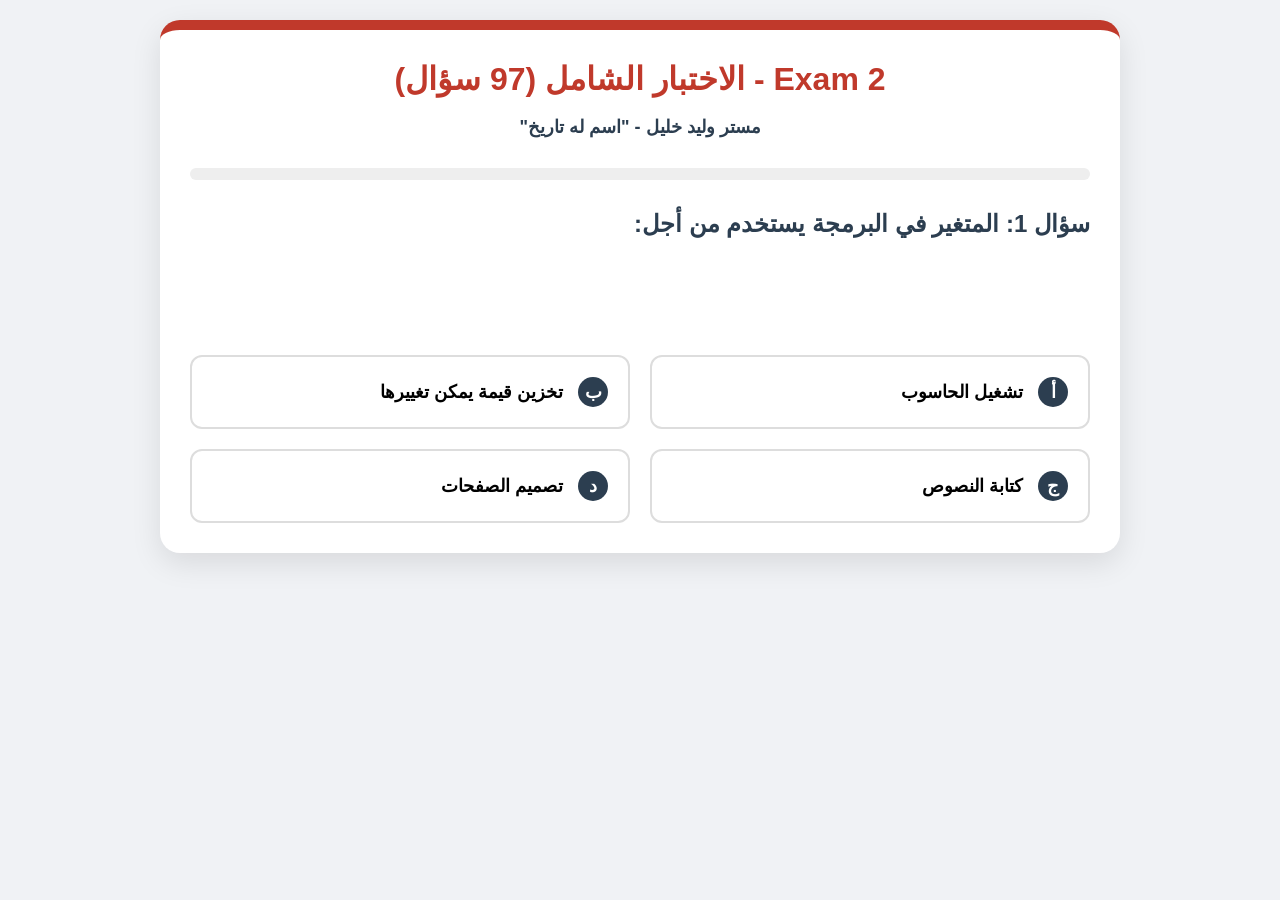
<file: exam2.html>
<!DOCTYPE html>
<html lang="ar" dir="rtl">
<head>
    <meta charset="UTF-8">
    <meta name="viewport" content="width=device-width, initial-scale=1.0">
    <title> مستر وليد خليل</title>
    <style>
        :root { --main-red: #c0392b; --dark-blue: #2c3e50; --light-blue: #3498db; }
        body { font-family: 'Segoe UI', Tahoma, sans-serif; background: #f0f2f5; margin: 0; padding: 20px; direction: rtl; }
        .container { background: white; max-width: 900px; margin: auto; padding: 30px; border-radius: 20px; box-shadow: 0 10px 30px rgba(0,0,0,0.1); border-top: 10px solid var(--main-red); }
        .header { text-align: center; margin-bottom: 30px; }
        .header h1 { color: var(--main-red); margin: 0; font-size: 32px; }
        .header p { color: var(--dark-blue); font-weight: bold; font-size: 18px; }
        .progress-container { background: #eee; height: 12px; border-radius: 6px; margin-bottom: 25px; overflow: hidden; }
        .progress-bar { background: var(--light-blue); height: 100%; width: 0%; transition: 0.4s; }
        .question-box { min-height: 120px; margin-bottom: 30px; }
        .question-text { font-size: 24px; font-weight: bold; color: var(--dark-blue); line-height: 1.6; }
        .options-grid { display: grid; grid-template-columns: 1fr 1fr; gap: 20px; }
        .opt-btn { padding: 20px; border: 2px solid #ddd; background: #fff; border-radius: 12px; cursor: pointer; font-size: 18px; font-weight: 600; transition: 0.3s; text-align: right; display: flex; align-items: center; }
        .opt-btn:hover { border-color: var(--light-blue); background: #f0f9ff; transform: translateY(-3px); box-shadow: 0 5px 15px rgba(0,0,0,0.1); }
        .opt-btn::before { content: attr(data-label); margin-left: 15px; background: var(--dark-blue); color: white; width: 30px; height: 30px; display: inline-flex; align-items: center; justify-content: center; border-radius: 50%; }
        #certificate { border: 15px double var(--main-red); padding: 50px; text-align: center; background: #fff; display: none; }
        .final-score { font-size: 40px; color: #27ae60; margin: 25px 0; font-weight: 900; }
        .footer-tag { margin-top: 20px; font-style: italic; color: var(--main-red); font-size: 20px; }
        .print-btn { background: var(--dark-blue); color: white; padding: 15px 40px; border: none; border-radius: 50px; font-size: 20px; cursor: pointer; margin-top: 20px; }
        @media (max-width: 700px) { .options-grid { grid-template-columns: 1fr; } }
        .exam-btn-wrapper {
    text-align: center;
    margin: 25px 0;
}
    </style>
</head>
<body>

<div class="container" id="quiz-wrapper">
    <div class="header">
        <h1>Exam 2 - الاختبار الشامل (97 سؤال)</h1>
        <p>مستر وليد خليل - "اسم له تاريخ"</p>
    </div>

    <div class="progress-container"><div class="progress-bar" id="bar"></div></div>

    <div id="quiz-content">
        <div class="question-box">
            <div class="question-text" id="q-txt">تحميل الأسئلة...</div>
        </div>
        <div class="options-grid" id="opt-grid"></div>
    </div>
</div>

<div id="certificate">
    <h1>شهادة تقدير وتفوق</h1>
    <p>نهنئ الطالب لاجتيازه بنجاح اختبار المراجعة النهائية</p>
    <h2>الاختبار الشامل - Exam 2</h2>
    <div class="final-score" id="score-val">0 / 97</div>
    <p>تحت إشراف المستر: <b>وليد خليل</b></p>
    <div class="footer-tag">"اسم له تاريخ"</div>
    <button class="print-btn" onclick="window.print()">طباعة الشهادة</button>
</div>

<script>
    // مصفوفة الـ 97 سؤال كاملة (نظري + برمجة + شبكات)
    const questions = [
    {
        q: "المتغير في البرمجة يستخدم من أجل:",
        o: ["تشغيل الحاسوب", "تخزين قيمة يمكن تغييرها", "كتابة النصوص", "تصميم الصفحات"],
        a: 1
    },
    {
        q: "الذكاء الاصطناعي التوليدي يعتمد في عمله على:",
        o: ["التخزين فقط", "النمذجة الاحتمالية والتنبؤ", "الإدخال اليدوي", "البرمجة التقليدية فقط"],
        a: 1
    },
    {
        q: "اللغة المسئولة عن بناء صفحة الويب:",
        o: ["CSS", "JavaScript", "HTML", "Python"],
        a: 2
    },
    {
        q: "تستخدم CSS من أجل:",
        o: ["تشغيل الخادم", "تصميم شكل صفحة الويب", "تخزين البيانات", "كتابة النصوص"],
        a: 1
    },
    {
        q: "إسناد قيمة لمتغير يعني:",
        o: ["حذف المتغير", "إعطاء المتغير قيمة محددة", "طباعة المتغير", "تشغيل البرنامج"],
        a: 1
    },
    {
        q: "الذكاء الاصطناعي التوليدي لا يعتمد على:",
        o: ["البيانات الضخمة", "التوقع الإحصائي", "الإدراك البشري الحقيقي", "التعلم من البيانات"],
        a: 2
    },
    {
        q: "الوسم H1 يستخدم لتمثيل:",
        o: ["فقرة نصية", "صورة", "عنوان رئيسي", "رابط"],
        a: 2
    },
    {
        q: "أي خاصية تستخدم لتغيير اللون:",
        o: ["Font Size", "Background", "Color", "Border"],
        a: 2
    },
    {
        q: "من أمثلة الذكاء الاصطناعي التوليدي:",
        o: ["Word", "ChatGPT", "Excel", "Paint"],
        a: 1
    },
    {
        q: "الوسم <p> يستخدم لعرض:",
        o: ["صورة", "عنوان", "فقرة نصية", "جدول"],
        a: 2
    },
    {
        q: "ملف CSS خارجي يتم ربطه بصفحة HTML باستخدام:",
        o: ["Style", "Script", "Link", "Meta"],
        a: 2
    },
    {
        q: "ما وظيفة JavaScript داخل صفحات الويب؟",
        o: ["بناء هيكل الصفحة", "تصميم شكل الصفحة", "جعل الصفحة تفاعلية", "تخزين البيانات"],
        a: 2
    },
    {
        q: "يستخدم المعرف ID في HTML من أجل:",
        o: ["تكرار العنصر أكثر من مرة", "تحديد عنصر فريد بالصفحة", "تغيير لون النص", "ربط ملف CSS"],
        a: 1
    },
    {
        q: "الدالة document.getElementById تستخدم لـ:",
        o: ["إنشاء عنصر جديد", "حذف عنصر", "الوصول إلى العنصر", "تغيير حجم العنصر"],
        a: 2
    },
    {
        q: "الخاصية textContent تستخدم لـ:",
        o: ["تغيير لون النص", "تغيير محتوى النص داخل العنصر", "تغيير حجم الخط", "إخفاء العنصر"],
        a: 1
    },
    {
        q: "أي عنصر يستخدم لتنفيذ حدث عند النقر عليه:",
        o: ["div", "p", "button", "h1"],
        a: 2
    },
    {
        q: "الحدث onclick يحدث عند:",
        o: ["تحميل الصفحة", "تمرير الماوس", "النقر على العنصر", "إغلاق الصفحة"],
        a: 2
    },
    {
        q: "الهدف من استخدام JavaScript مع HTML هو:",
        o: ["زيادة حجم الصفحة", "إضافة تفاعل مع المستخدم", "تحسين سرعة الإنترنت", "تخزين الصور"],
        a: 1
    },
    {
        q: "أي كود صحيح لتغيير نص العنصر:",
        o: ["element.inner='hi'", "element.text='hi'", "element.textContent='hi'", "element.changeText='hi'"],
        a: 2
    },
    {
        q: "لتغيير حجم النص باستخدام JavaScript نستخدم خاصية:",
        o: ["fontColor", "textSize", "style.fontSize", "size.text"],
        a: 2
    },
    {
        q: "أي مما يلي يجعل الصفحة تستجيب لإجراء المستخدم:",
        o: ["HTML فقط", "CSS فقط", "JavaScript", "الصور"],
        a: 2
    },
    {
        q: "ما فائدة ربط زر بكود JavaScript؟",
        o: ["تحسين شكل الصفحة", "إضافة تفاعل عند الضغط", "حفظ البيانات", "تشغيل المتصفح"],
        a: 1
    },
    {
        q: "أي مما يلي يعتبر مثال صحيح لصفحة ويب تفاعلية:",
        o: ["صفحة تحتوى نص فقط", "صفحة صور ثابتة", "صفحة يتغير محتواها بالضغط", "صفحة بدون أزرار"],
        a: 2
    },
    {
        q: "يستخدم الذكاء الاصطناعي التوليدي في إنشاء صفحة ويب من أجل:",
        o: ["تشغيل الخادم", "اقتراح كود HTML و CSS", "تشغيل قاعدة بيانات", "زيادة سرعة الإنترنت"],
        a: 1
    },
    {
        q: "الصفحة الثابتة التي ينشئها الذكاء الاصطناعي تتميز بأنها:",
        o: ["يتغير محتواها تلقائياً", "تعتمد على تفاعل المستخدم", "تعرض محتوى ثابتاً", "تحتاج Java دائماً"],
        a: 2
    },
    {
        q: "الذكاء الاصطناعي التوليدي يساعد في إنشاء صفحات تفاعلية عن طريق:",
        o: ["كتابة النصوص فقط", "إنشاء كود Java للتفاعل", "حذف عناصر الصفحة", "تغيير نظام التشغيل"],
        a: 1
    },
    {
        q: "أي عنصر يجعل الصفحة تفاعلية عند استخدام JavaScript:",
        o: ["p", "hr", "button", "h1"],
        a: 2
    },
    {
        q: "عند استخدام الذكاء الاصطناعي لإنشاء صفحة ويب ثابتة يجب تحديد:",
        o: ["سرعة الإنترنت", "شكل ومحتوى الصفحة المطلوبة", "نوع المعالج", "نظام التشغيل"],
        a: 1
    },
    {
        q: "اللغة التي يقترحها الذكاء الاصطناعي لبناء الهيكل للصفحة:",
        o: ["CSS", "JavaScript", "HTML", "Python"],
        a: 2
    },
    {
        q: "الصفحة التفاعلية تختلف عن الثابتة في أنها:",
        o: ["لا تحتوي نصوص", "تستجيب لإجراءات المستخدم", "لا تستخدم أكواد", "ثابتة المحتوى"],
        a: 1
    },
    {
        q: "أي مما يلي يعتبر مثال لتفاعل في صفحة ويب:",
        o: ["عرض صورة ثابتة", "نص بدون تغيير", "تغيير النص عند الضغط على الزر", "عنوان رئيسي"],
        a: 2
    },
    {
        q: "من مميزات استخدام الذكاء الاصطناعي التوليدي:",
        o: ["زيادة التعقيد", "توفير الوقت والجهد", "منع التعديل", "تقليل جودة الصفحة"],
        a: 1
    },
    {
        q: "الهدف الأساسي من العرض التقديمي لموقع الويب:",
        o: ["كتابة الكود", "شرح فكرة الموقع ومكوناته", "تشغيل الموقع", "تخزين البيانات"],
        a: 1
    },
    {
        q: "أي مما يلي يعد عنصراً مهماً في العرض التقديمي:",
        o: ["كود Java", "صور توضح واجهة الموقع", "ملف قاعدة البيانات", "إعدادات الخادم"],
        a: 1
    },
    {
        q: "أي عنصر يستخدم لإظهار سؤال داخل تطبيق الاختبارات:",
        o: ["صورة", "نص السؤال", "ملف صوتي", "فيديو"],
        a: 1
    },
    {
        q: "يفضل أن يحتوي العرض التقديمي على:",
        o: ["نصوص طويلة فقط", "شرح واضح للموقع", "كود كامل للموقع", "بيانات المستخدمين"],
        a: 1
    },
    {
        q: "أي مما يلي يعد تفاعلاً داخل تطبيق الاختبارات:",
        o: ["مشاهدة صورة", "قراءة نص", "اختيار إجابة صحيحة", "فتح ملف"],
        a: 2
    },
    {
        q: "العرض التقديمي للموقع يستخدم غالباً في:",
        o: ["تصميم الفكرة", "حذف الموقع", "عرض المشروع على الآخرين", "إيقاف الموقع"],
        a: 2
    },
    // --- الشبكات (Networks) ---
    { q: "ما المقصود بشبكة الكمبيوتر؟", o: ["برنامج لتخزين البيانات", "مجموعة أجهزة متصلة لتبادل البيانات", "جهاز إخراج", "نظام تشغيل"], a: 1 },
    { q: "أي مما يلى يعد مثالاً على شبكة محلية؟", o: ["الإنترنت", "شبكة دولية", "شبكة أجهزة داخل مبنى واحد", "شبكة أقمار صناعية"], a: 2 },
    { q: "أي مما يلى يعتبر وسيلة اتصال لاسلكية؟", o: ["كابل الألياف الضوئية", "الكابل النحاسي", "WIFI", "الأشعة تحت الحمراء"], a: 2 },
    { q: "أي نوع من الاتصال يتميز بأعلى سرعة في نقل البيانات؟", o: ["الكابل المحوري", "Bluetooth", "Ethernet", "الألياف الضوئية"], a: 3 },
    { q: "وظيفة عنوان الـ IP هي:", o: ["تحديد اسم الموقع", "تحديد موقع الجهاز على الشبكة", "زيادة سرعة الإنترنت", "حماية البيانات"], a: 1 },
    { q: "يتكون عنوان IPv4 من:", o: ["2 أرقام فقط", "4 مجموعات من الأرقام", "6 مجموعات من الحروف", "رقم واحد طويل"], a: 1 },
    { q: "في نمط Peer to Peer تكون الأجهزة:", o: ["مرتبطة بخادم رئيسي", "غير قادرة على مشاركة الملفات", "متساوية في الصلاحيات", "متصلة بالإنترنت فقط"], a: 2 },
    { q: "تقنية الـ Bluetooth تستخدم غالباً في:", o: ["الشبكات العالمية", "ربط أجهزة قريبة المدى", "الاتصال عبر الكابلات", "شبكات الخوادم"], a: 1 },
    { q: "من عيوب الاتصال اللاسلكي:", o: ["سهولة الاستخدام", "المرونة", "قلة التكلفة", "التأثر بالتشويش"], a: 3 },
    { q: "ما فائدة أسماء النطاقات (Domain Names)؟", o: ["استبدال عنوان IP باسم يسهل تذكره", "تشفير البيانات", "زيادة سعة التخزين", "منع الاتصال بالإنترنت"], a: 0 },
    { q: "أي نمط شبكة يعتمد على وجود خادم رئيسي؟", o: ["PAN", "LAN", "Client / Server", "Peer to Peer"], a: 2 },
    { q: "من فوائد استخدام الشبكات:", o: ["زيادة حجم البيانات", "مشاركة الموارد والمعلومات", "تقليل كفاءة الأجهزة", "منع تبادل البيانات"], a: 1 },
    { q: "يفضل استخدام الاتصال السلكي لأنه:", o: ["أقل أماناً", "بطيء", "أكثر استقراراً وأماناً", "يتأثر بالتشويش"], a: 2 },
    { q: "الخادم المسئول عن تحويل اسم النطاق إلى عنوان IP هو:", o: ["Web server", "File server", "DNS server", "Mail server"], a: 2 },
    { q: "الشبكة التي تغطي مساحة جغرافية كبيرة تسمى:", o: ["LAN", "WAN", "PAN", "MQN"], a: 1 },
    { q: "ما المقصود ببروتوكول الاتصال؟", o: ["جهاز لتقوية الشبكة", "مجموعة قواعد للتنظيم", "برنامج لتصفح الإنترنت", "نوع من الكابلات"], a: 1 },
    { q: "أي نوع بروتوكول يستخدم في الاتصال عبر الإنترنت؟", o: ["VGA", "TCP/IP", "USB", "HDMI"], a: 1 },

    // --- قواعد البيانات (Databases) ---
    { q: "قاعدة البيانات هي:", o: ["مجموعة ملفات غير مرتبة", "برنامج لمعالجة النصوص", "جهاز تخزين", "مجموعة بيانات منظمة"], a: 3 },
    { q: "الهدف الأساسي من استخدام قواعد البيانات هو:", o: ["تكرار البيانات", "صعوبة الوصول للمعلومات", "سهولة تخزين واسترجاع البيانات", "زيادة حجم الملفات"], a: 2 },
    { q: "بروتوكول TCP مسئول عن:", o: ["تحديد عنوان الجهاز", "ضمان وصول البيانات وبالترتيب", "تحويل أسماء النطاقات", "تشفير البيانات"], a: 1 },
    { q: "من مميزات قواعد البيانات:", o: ["صعوبة التحديث", "تكرار المعلومات", "فقدان البيانات بسهولة", "سرعة البحث والتعديل"], a: 3 },
    { q: "ما المقصود بالجدول Table في قاعدة البيانات؟", o: ["مجموعة من البرامج", "مجموعة من السجلات المرتبطة", "ملف صور", "جهاز تخزين"], a: 1 },
    { q: "العمود في قاعدة البيانات يسمى:", o: ["سجل", "حقل (Field)", "مفتاح", "نموذج"], a: 1 },
    { q: "الصف في جدول قاعدة البيانات يسمى:", o: ["سجل (Record)", "حقل", "مفتاح", "نموذج"], a: 0 },
    { q: "أي مما يلي يستخدم للتمييز بين السجلات داخل الجدول؟", o: ["سجل", "حقل", "مفتاح (Key)", "نموذج"], a: 2 },
    { q: "المفتاح الأساسي هو:", o: ["حقل يتكرر في الجدول", "حقل يميز كل سجل تمييزاً فريداً", "نموذج إدخال بيانات", "استعلام بحث"], a: 1 },
    { q: "أي مما يلي يعتبر مثالاً لحقل في جدول الطلاب؟", o: ["بيانات الطلاب", "طالب واحد", "رقم الجلوس", "جدول النتائج"], a: 2 },
    { q: "ما وظيفة النماذج (Forms) في قواعد البيانات؟", o: ["تخزين البيانات", "إدخال وعرض البيانات بسهولة", "حذف الجدول", "إنشاء الشبكات"], a: 1 },
    { q: "أي عنصر يستخدم لعرض البيانات بشكل منظم؟", o: ["جدول", "تقرير (Report)", "مفتاح أساسي", "حقل"], a: 1 },
    { q: "نوع البيانات المناسب لتخزين الاسم:", o: ["رقم", "تاريخ", "نص", "منطقية"], a: 2 },
    { q: "من شروط المفتاح الأساسي:", o: ["قابل للتكرار", "فارغ أحياناً", "فريد وغير مكرر", "من نوع نص فقط"], a: 2 },

    // --- الخوارزميات والبرمجة (Algorithms & Programming) ---
    { q: "ما المقصود بالخوارزمية؟", o: ["لغة برمجة", "جهاز حاسوب", "مجموعة خطوات مرتبة لحل مشكلة", "برنامج جاهز"], a: 2 },
    { q: "من خصائص الخوارزمية الصحيحة أنها:", o: ["غير مرتبة", "غير محددة النهاية", "واضحة ومحددة", "تعتمد على جهاز معين"], a: 2 },
    { q: "أي مما يلي يعد مثالاً للخوارزمية؟", o: ["تشغيل الحاسوب", "خطوات إعداد كوب شاي", "لوحة المفاتيح", "نظام التشغيل"], a: 1 },
    { q: "الخوارزمية تكتب عادة باستخدام:", o: ["الصور فقط", "الأصوات", "خطوات لفظية أو رمزية", "أجهزة الإدخال"], a: 2 },
    { q: "أول خطوة عند حل أي مشكلة باستخدام الخوارزمية:", o: ["كتابة البرنامج", "فهم المشكلة", "اختبار البرنامج", "تنفيذ الحل"], a: 1 },
    { q: "من شروط الخوارزمية الجيدة أن تكون:", o: ["معقدة", "غير قابلة للتنفيذ", "لها بداية ونهاية", "طويلة جداً"], a: 2 },
    { q: "الخوارزمية يمكن تمثيلها باستخدام:", o: ["الخرائط الانسيابية", "لوحة المفاتيح", "الفأرة", "الشاشة"], a: 0 },
    { q: "ما المقصود بالبرمجة؟", o: ["استخدام الحاسوب", "كتابة أوامر بلغة يفهمها الكمبيوتر", "تشغيل البرامج", "تصفح الإنترنت"], a: 1 },
    { q: "البرنامج هو:", o: ["جهاز إلكتروني", "مجموعة أوامر تنفذ مهمة محددة", "ملف صور", "قاعدة بيانات"], a: 1 },
    { q: "لغة البرمجة هي:", o: ["لغة البشر", "وسيلة تواصل بين المستخدم والكمبيوتر", "مجموعة قواعد لكتابة أوامر الحاسوب", "نظام تشغيل"], a: 2 },
    { q: "أي مما يلي يعد مثالاً على لغة البرمجة؟", o: ["Windows", "Google", "Python", "Excel"], a: 2 }
];
    let currentQ = 0;
    let score = 0;
    const labels = ['أ', 'ب', 'ج', 'د'];

    function render() {
        const q = questions[currentQ];
        document.getElementById('q-txt').innerText = `سؤال ${currentQ + 1}: ${q.q}`;
        const grid = document.getElementById('opt-grid');
        grid.innerHTML = '';
        
        q.o.forEach((opt, i) => {
            const btn = document.createElement('button');
            btn.className = 'opt-btn';
            btn.setAttribute('data-label', labels[i]);
            btn.innerText = opt;
            btn.onclick = () => {
                if(i === q.a) score++;
                next();
            };
            grid.appendChild(btn);
        });

        document.getElementById('bar').style.width = ((currentQ / questions.length) * 100) + '%';
    }

    function next() {
        currentQ++;
        if(currentQ < questions.length) render();
        else showFinal();
    }

    function showFinal() {
        document.getElementById('quiz-wrapper').style.display = 'none';
        const cert = document.getElementById('certificate');
        cert.style.display = 'block';
        document.getElementById('score-val').innerText = `${score} / ${questions.length}`;
    }

    render();
</script>

</body>
</html>
</file>
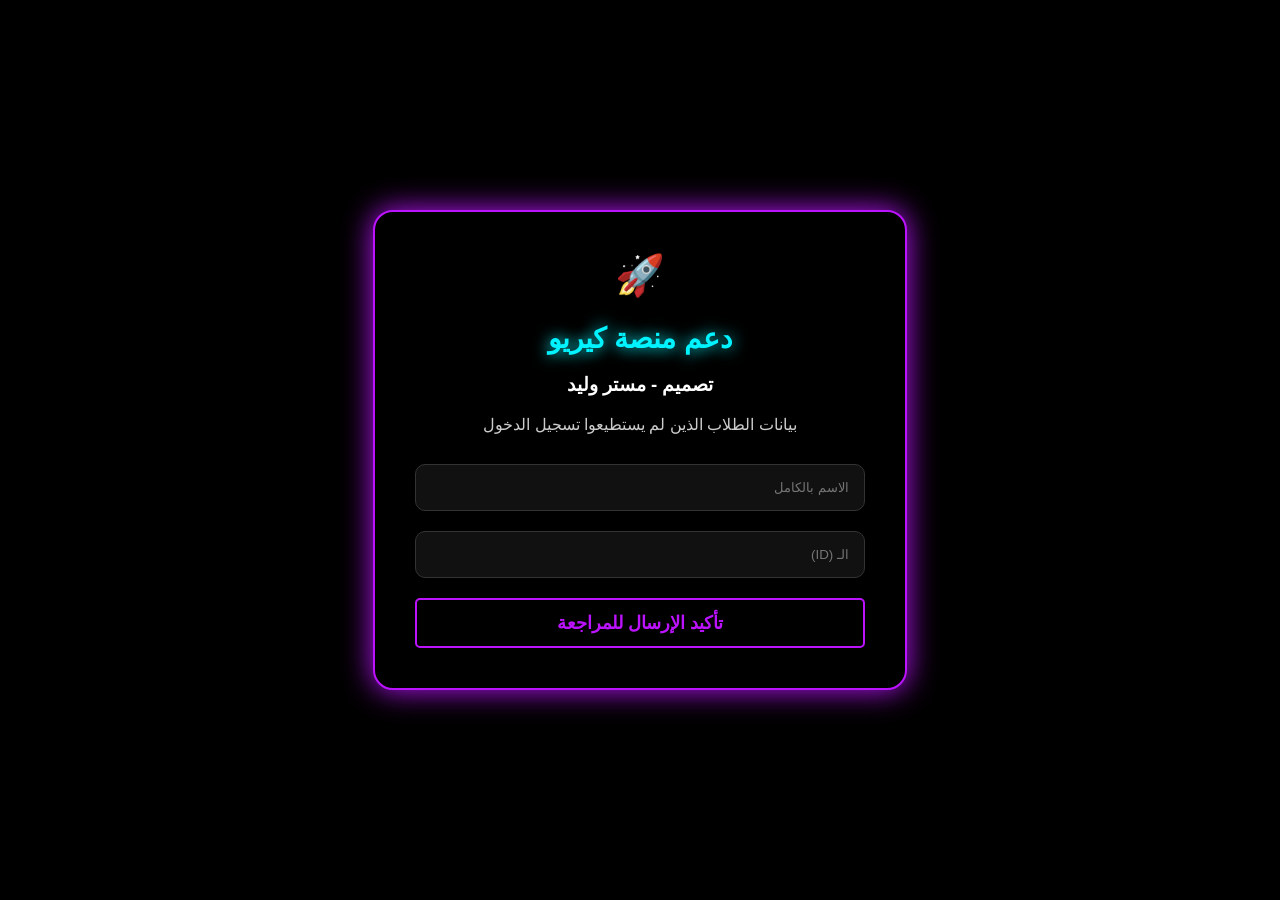
<file: join.html>
<!DOCTYPE html>
<html lang="ar" dir="rtl">
<head>
    <meta charset="UTF-8">
    <meta name="viewport" content="width=device-width, initial-scale=1.0">
    <title>دعم منصة كيريو | مستر وليد خليل</title>
    <style>
        /* التنسيق العام المستوحى من صورتك */
        body {
            background-color: #000; /* خلفية سوداء تماماً */
            color: #fff;
            font-family: 'Segoe UI', Tahoma, Geneva, Verdana, sans-serif;
            display: flex;
            justify-content: center;
            align-items: center;
            height: 100vh;
            margin: 0;
            overflow: hidden;
        }

        .registration-card {
            background: #000;
            padding: 40px;
            border-radius: 20px;
            border: 2px solid #bc13fe; /* البرواز البنفسجي من الصورة */
            box-shadow: 0 0 30px #bc13fe; /* توهج النيون */
            width: 90%;
            max-width: 450px;
            text-align: center;
            position: relative;
        }

        /* تنسيق النصوص */
        h2 { 
            color: #00f3ff; 
            text-shadow: 0 0 15px #00f3ff; 
            margin-bottom: 10px;
            font-size: 28px;
        }

        p {
            color: #ccc;
            font-size: 16px;
            margin-bottom: 30px;
        }

        /* تنسيق خانات الإدخال */
        input {
            width: 100%;
            padding: 15px;
            margin-bottom: 20px;
            background: #111;
            border: 1px solid #333;
            border-radius: 10px;
            color: #fff;
            text-align: right;
            outline: none;
            box-sizing: border-box;
            transition: 0.3s;
        }

        input:focus {
            border-color: #00f3ff;
            box-shadow: 0 0 10px rgba(0, 243, 255, 0.5);
        }

        /* زرار الإرسال الاحترافي */
        .cyber-btn {
            background: transparent;
            color: #bc13fe;
            border: 2px solid #bc13fe;
            padding: 12px 0;
            cursor: pointer;
            font-weight: bold;
            font-size: 18px;
            width: 100%;
            border-radius: 5px;
            transition: 0.4s;
            text-transform: uppercase;
        }

        .cyber-btn:hover {
            background: #bc13fe;
            color: #fff;
            box-shadow: 0 0 20px #bc13fe;
        }

        /* رسالة النجاح */
        #msg {
            margin-top: 20px;
            padding: 10px;
            border-radius: 5px;
            background: rgba(0, 243, 255, 0.1);
            color: #00f3ff;
            font-weight: bold;
            display: none;
            border: 1px solid #00f3ff;
        }
    </style>
</head>
<body>

<div class="registration-card">
    <div style="font-size: 40px; margin-bottom: 10px;">🚀</div>
    <h2>دعم منصة كيريو</h2>
    <h3>تصميم - مستر وليد</h3>
    <p>بيانات الطلاب الذين لم يستطيعوا تسجيل الدخول</p>
    
    <form id="support-form">
        <input type="text" id="name" name="name" placeholder="الاسم بالكامل" required>
        <input type="text" id="studentID" name="studentID" placeholder="الـ (ID) " required>
        <button type="submit" id="submitBtn" class="cyber-btn">تأكيد الإرسال للمراجعة</button>
    </form>
    
    <div id="msg">تم استلام بياناتك بنجاح! جاري حل مشكلتك ✅</div>
</div>

<script>
    // رابط الـ Script اللي عملناه في Google Sheets
    const scriptURL = 'https://script.google.com/macros/s/AKfycbxTpTffjbMyjRn9MXfw4gQi1WNYqfGpPs_Vk5s58vsQDmNRvDmc3L_ss4bSQi4-9i5dPw/exec'; 
    const form = document.getElementById('support-form');
    const msg = document.getElementById('msg');
    const btn = document.getElementById('submitBtn');

    form.addEventListener('submit', e => {
        e.preventDefault();
        btn.disabled = true;
        btn.innerText = "جاري الإرسال...";

        fetch(scriptURL, { method: 'POST', body: new FormData(form)})
            .then(response => {
                msg.style.display = 'block';
                btn.style.display = 'none';
                form.reset();
            })
            .catch(error => {
                console.error('Error!', error.message);
                alert("حدث خطأ في الإرسال، حاول مرة أخرى.");
                btn.disabled = false;
                btn.innerText = "تأكيد الإرسال للمراجعة";
            });
    });
</script>

</body>
</html>
</file>
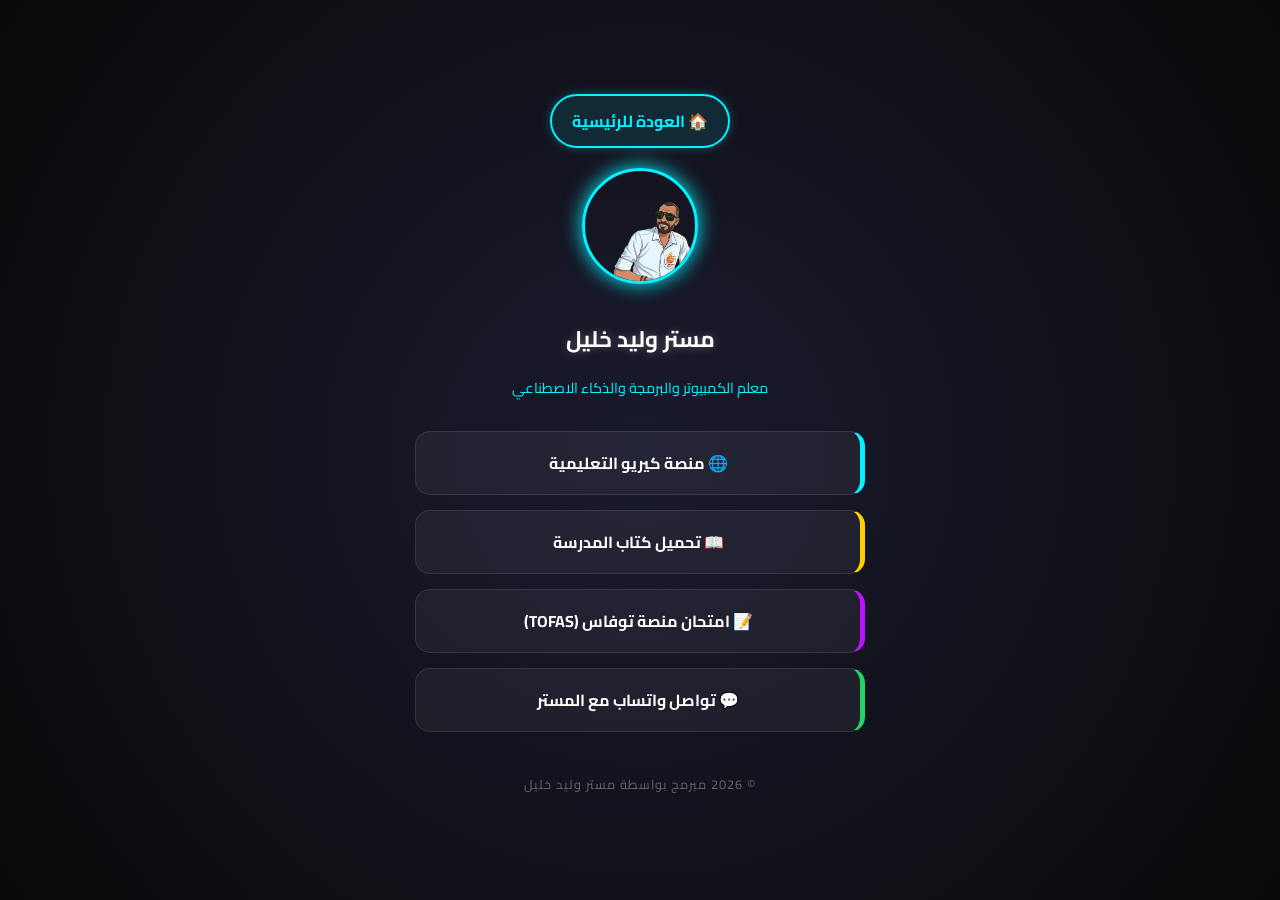
<file: links.html>
<!DOCTYPE html>
<html lang="ar" dir="rtl">
<head>
    <meta charset="UTF-8">
    <meta name="viewport" content="width=device-width, initial-scale=1.0">
    <title>روابط مستر وليد خليل</title>
    <link href="https://fonts.googleapis.com/css2?family=Cairo:wght@400;700&display=swap" rel="stylesheet">
    <style>
        .back-btn {
    text-decoration: none;
    color: #00f3ff; /* نيون أزرق عشان يبان */
    font-size: 1rem;
    font-weight: bold;
    border: 2px solid #00f3ff;
    padding: 10px 20px;
    border-radius: 30px;
    background: rgba(0, 243, 255, 0.1);
    transition: 0.3s;
    box-shadow: 0 0 10px rgba(0, 243, 255, 0.3);
    display: inline-block;
    margin-top: 10px;
}

.back-btn:hover {
    background: #00f3ff;
    color: #000;
    box-shadow: 0 0 20px #00f3ff;
}
        :root {
            --primary-bg: #0a0a0b;
            --neon-blue: #00f3ff;
            --neon-gold: #ffcf00;
            --neon-purple: #bc13fe;
            --neon-green: #25d366;
            --card-bg: rgba(255, 255, 255, 0.05);
        }
        body {
            background-color: var(--primary-bg);
            color: white;
            font-family: 'Cairo', sans-serif;
            margin: 0;
            display: flex;
            flex-direction: column;
            align-items: center;
            justify-content: center;
            min-height: 100vh;
            background-image: radial-gradient(circle at center, #1a1a2e 0%, #0a0a0b 100%);
        }
        .container {
            width: 90%;
            max-width: 450px;
            text-align: center;
            padding: 20px;
        }

        .profile-section {
            margin-bottom: 30px;
        }

        .profile-img {
            width: 110px;
            height: 110px;
            border-radius: 50%;
            border: 3px solid var(--neon-blue);
            box-shadow: 0 0 20px var(--neon-blue);
            object-fit: cover;
            margin-bottom: 15px;
        }

        h1 {
            font-size: 1.4rem;
            margin: 10px 0;
            color: white;
            text-shadow: 0 0 10px rgba(255,255,255,0.3);
        }

        .links-wrapper {
            display: flex;
            flex-direction: column;
            gap: 15px;
        }

        .link-item {
            display: flex;
            align-items: center;
            justify-content: center;
            padding: 16px;
            text-decoration: none;
            color: white;
            background: var(--card-bg);
            border: 1px solid rgba(255,255,255,0.1);
            border-radius: 15px;
            font-weight: 700;
            transition: all 0.3s ease;
            position: relative;
            overflow: hidden;
        }

        .link-item:hover {
            transform: translateY(-3px);
            background: rgba(255,255,255,0.1);
        }

        /* تنسيق الألوان الخاص بكل زرار */
        .kiryo { border-right: 5px solid var(--neon-blue); }
        .kiryo:hover { box-shadow: 0 0 15px var(--neon-blue); border-color: var(--neon-blue); }

        .school-book { border-right: 5px solid var(--neon-gold); }
        .school-book:hover { box-shadow: 0 0 15px var(--neon-gold); border-color: var(--neon-gold); }

        .tofas { border-right: 5px solid var(--neon-purple); }
        .tofas:hover { box-shadow: 0 0 15px var(--neon-purple); border-color: var(--neon-purple); }

        .whatsapp { border-right: 5px solid var(--neon-green); }
        .whatsapp:hover { box-shadow: 0 0 15px var(--neon-green); border-color: var(--neon-green); }

        .footer-text {
            margin-top: 40px;
            font-size: 0.8rem;
            color: #666;
            letter-spacing: 1px;
            
        }
    </style>
</head>
<body>
    <div class="nav-header">
    <a href="index.html" class="back-btn">🏠 العودة للرئيسية</a>
    </div>
    <div class="container">
        <div class="profile-section">
            <img src="11.png" alt="مستر وليد خليل" class="profile-img">
            <h1>مستر وليد خليل</h1>
            <p style="color: #00f3ff; font-size: 0.9rem;">معلم الكمبيوتر والبرمجة والذكاء الاصطناعي</p>
        </div>

        <div class="links-wrapper">
            <a href="https://me-portal.qureo.education/login" target="_blank" class="link-item kiryo">🌐 منصة كيريو التعليمية</a>
            
            <a href="https://ellibrary.moe.gov.eg/books/" target="_blank" class="link-item school-book">📖 تحميل كتاب المدرسة</a>
            
            <a href="https://sprixportal.jp/" target="_blank" class="link-item tofas">📝 امتحان منصة توفاس (TOFAS)</a>
            
            <a href="https://wa.me/201022543309" target="_blank" class="link-item whatsapp">💬 تواصل واتساب مع المستر</a>
        </div>

        <div class="footer-text">
            © 2026 مبرمج بواسطة مستر وليد خليل
        </div>
    </div>

</body>
</html>
</file>
<file: style.css>
/* =========================================
   1. الإعدادات العامة (العمق واللون الأساسي)
   ========================================= */
body {
    margin: 0;
    padding: 0;
    background-color: #020202;
    
    /* ركز هنا: ضفنا النقطتين عشان يخرج بره مجلد الـ css ويدور على الصورة بره */
    /* ودمجنا التعتيم مع الصورة في سطر واحد عشان يشتغلوا سوا */
    background-image: linear-gradient(rgba(0,0,0,0.5), rgba(0,0,0,0.5)), url('cover.jfif');
    
    background-size: cover;
    background-attachment: fixed;
    background-position: center;
    background-repeat: no-repeat;
    
    color: #fff;
    font-family: 'Segoe UI', Tahoma, sans-serif;
    min-height: 100vh;
}/* =========================================
   2. الهيدر والاسم المضيء (Neon Effect)
   ========================================= */
.cyber-hero {
    height: 70vh; /* واخد 70% من طول الشاشة */
    display: flex;
    flex-direction: column;
    justify-content: center;
    align-items: center;
    text-align: center;
    padding: 0 20px;
}

/* السر 3: الـ "توهج" المتعدد الطبقات لاسم وليد خليل */
.neon-name {
    font-size: clamp(3rem, 12vw, 6rem); /* حجم مرن للموبايل */
    margin: 0;
    color: #fff;
    text-transform: uppercase;
    text-shadow: 
        0 0 10px #00ffff, /* نيون لبني */
        0 0 20px #00ffff,
        0 0 40px #00ff00, /* نيون أخضر */
        0 0 80px #00ff00;
    letter-spacing: 5px;
}

.tagline {
    font-size: 1.2rem;
    color: #00ffcc;
    margin-top: 10px;
    margin-bottom: 40px;
    letter-spacing: 2px;
    opacity: 0.8;
}

/* =========================================
   3. الزراير الفسفورية (Border Glow)
   ========================================= */
.cyber-nav {
    display: flex;
    gap: 15px;
    flex-wrap: wrap;
    justify-content: center;
}

.nav-link {
    padding: 12px 25px;
    border: 1px solid #00ffcc;
    color: #00ffcc;
    text-decoration: none;
    border-radius: 5px;
    font-weight: bold;
    transition: 0.4s ease;
    background: rgba(0, 255, 204, 0.03); /* شفافية قليلة جداً */
}

/* الزرار النشط (زي الصورة) */
.nav-link.active {
    background: rgba(0, 255, 204, 0.2);
    box-shadow: 0 0 15px #00ffcc;
}

.nav-link:hover {
    background: #00ffcc;
    color: #000;
    box-shadow: 0 0 30px #00ffcc;
}

/* =========================================
   4. قسم الكورسات وتأثير الزجاج (Glassmorphism)
   ========================================= */
.courses-section {
    padding: 60px 20px;
    max-width: 1200px;
    margin: 0 auto;
}

.section-title {
    text-align: center;
    font-size: 3.5rem; /* حجم ضخم ومسيطر */
    font-weight: 900; /* أقصى درجة عريضة للخط */
    color: #fff;
    margin: 80px 0 40px;
    letter-spacing: 5px; /* مسافات بين الحروف تدي فخامة */
    text-transform: uppercase;
    
    /* تأثير النيون القوي المتعدد الطبقات */
    text-shadow: 
        0 0 5px #fff,
        0 0 10px #fff,
        0 0 20px #00ffcc,
        0 0 40px #00ffcc,
        0 0 60px #00ffcc;
    
    position: relative;
    font-family: 'Arial Black', Gadget, sans-serif; /* خط عريض جداً */
}
.code-simulator-container {
    display: flex;
    justify-content: center;
    align-items: center;
    margin: 60px auto; /* زحزحناه شوية عشان الفراغ */
    max-width: 800px;
}

.code-window {
    background: rgba(15, 15, 15, 0.6); /* زجاج غامق */
    backdrop-filter: blur(15px);
    border-radius: 12px;
    border: 1px solid rgba(0, 255, 204, 0.3);
    box-shadow: 0 15px 40px rgba(0, 0, 0, 0.7);
    width: 100%;
    overflow: hidden;
}

.window-header {
    background: rgba(30, 30, 30, 0.8);
    padding: 10px 15px;
    display: flex;
    align-items: center;
    gap: 8px;
    border-bottom: 1px solid rgba(0, 255, 204, 0.2);
}

.dot {
    width: 12px;
    height: 12px;
    border-radius: 50%;
}
.red { background: #ff5f56; }
.yellow { background: #ffbd2e; }
.green { background: #27c93f; }

.window-title {
    color: rgba(255, 255, 255, 0.5);
    font-size: 0.9rem;
    margin-left: auto;
    font-family: monospace;
}

.code-content {
    padding: 20px;
    font-family: 'Courier New', Courier, monospace; /* خط برمجي */
    font-size: 1.1rem;
    color: #fff;
    line-height: 1.6;
    height: 150px; /* طول ثابت عشان الحركة */
    overflow: hidden;
    position: relative;
}

/* الكود نفسه هيكون لونه فسفوري مضيء */
#typing-code {
    color: #00ffcc;
    text-shadow: 0 0 5px #00ffcc;
}

/* حركة المؤشر الواقف */
.cursor {
    color: #00ffcc;
    animation: blink 0.8s infinite;
}

@keyframes blink {
    50% { opacity: 0; }
}

/* الخط المضيء اللي تحتها */
.section-title::after {
    content: '';
    display: block;
    width: 250px; /* طولناه شوية */
    height: 4px;
    background: #00ffcc;
    margin: 20px auto;
    border-radius: 10px;
    box-shadow: 0 0 20px #00ffcc; /* توهج للخط نفسه */
}

/* إضافة خط تحت الكلمة عشان يدي شكل جمالي */


.section-title::after {
    content: '';
    position: absolute;
    bottom: 0;
    left: 0;
    width: 100%;
    height: 2px;
    background: linear-gradient(to right, transparent, #00ffcc, transparent);
}

.courses-grid {
    display: grid;
    grid-template-columns: repeat(auto-fit, minmax(300px, 1fr));
    gap: 30px;
}

/* الكروت الزجاجية (الجوهرة هنا) */
.glass-card {
    position: relative;
    overflow: hidden;
    transition: 0.4s ease;
    border-radius: 20px;
    padding: 2px; /* مسافة للـ border Glow */
}

/* السر 4: "توهج الزجاج" (Border Glow Animation) */
.card-glow {
    position: absolute;
    top: 0;
    left: -100%;
    width: 100%;
    height: 100%;
    background: linear-gradient(90deg, transparent, rgba(0, 255, 204, 0.2), transparent);
    animation: glow-move 3s infinite;
    z-index: 1;
}

@keyframes glow-move {
    0% { left: -100%; }
    100% { left: 100%; }
}

/* السر 5: "ملمس الزجاج الضبابي" (Glassmorphism) */
.card-content {
    background: rgba(255, 255, 255, 0.03); /* شفافية بيضاء */
    border: 1px solid rgba(255, 255, 255, 0.05); /* إطار شفاف خفيف */
    border-radius: 18px;
    padding: 30px;
    height: 100%;
    box-sizing: border-box;
    display: flex;
    flex-direction: column;
    align-items: center;
    text-align: center;
    /* أهم جزء: "تضبيب الخلفية" */
    backdrop-filter: blur(10px);
    -webkit-backdrop-filter: blur(10px);
    z-index: 2;
    position: relative;
}

.course-icon {
    width: 60px;
    height: 60px;
    margin-bottom: 20px;
    opacity: 0.8;
}

.card-content h3 {
    color: #00ffcc;
    margin: 10px 0;
}

.details-btn {
    margin-top: auto; /* يخلي الزرار تحت خالص */
    padding: 10px 20px;
    border: 1px solid #00ffcc;
    color: #00ffcc;
    text-decoration: none;
    border-radius: 4px;
    transition: 0.3s;
}

.details-btn:hover {
    background: #00ffcc;
    color: #000;
}

.glass-card:hover {
    transform: translateY(-10px);
    box-shadow: 0 10px 30px rgba(0, 255, 204, 0.1);
}
/* كود طوارئ لتقليل الفراغات */
header, .header-content {
    padding-top: 10px !important;
    padding-bottom: 10px !important;
}

nav, .navbar {
    margin-top: 5px !important;
    margin-bottom: 10px !important;
}

.code-simulator-container {
    margin-top: 10px !important;
    margin-bottom: 10px !important;
}
/* 1. تنسيق العداد - هيظهر في الكمبيوتر والموبايل */
.exam-timer {
    text-align: center !important;
    width: 100% !important;
    margin: 40px 0 !important;
    display: block !important;
}
.timer-display span {
    color: #00ffcc !important;
    font-size: 1.2rem !important; /* السطر 320 المعدل */
    font-weight: bold !important;
    text-shadow: 0 0 15px #00ffcc;
    white-space: nowrap !important; /* إضافة لضمان سطر واحد */
}
@media screen and (max-width: 600px) {
    .hero-section h1, .hero h1, h1 {
        font-size: 1.6rem !important;
        white-space: normal !important;
        text-align: center !important;
        display: block !important;
    }
} /* ده القوس اللي بيقفل الميديا، اتأكد إنه واحد بس */
/* تنسيق زراير القائمة الاحترافي */
.cyber-nav {
    display: flex;
    justify-content: center;
    align-items: center;
    flex-wrap: wrap; /* عشان الزراير تنزل تحت بعضها لو المساحة ضاقت */
    gap: 8px; /* المسافة بين الزراير */
    padding: 10px;
    width: 100%;
}

.nav-link {
    text-decoration: none;
    color: #00ffcc;
    border: 1px solid #00ffcc;
    padding: 8px 12px; /* تصغير الحشو شوية عشان المساحة */
    border-radius: 5px;
    font-size: 0.9rem; /* تصغير الخط بسيط للموبايل */
    white-space: nowrap; /* يمنع الكلمة تنقسم على سطرين */
    transition: 0.3s ease-in-out;
    background: rgba(0, 255, 204, 0.05);
}

.nav-link:hover, .nav-link.active {
    background: #00ffcc;
    color: #000;
    box-shadow: 0 0 15px #00ffcc;
}

/* تعديل خاص للشاشات الصغيرة جداً (الموبايل) */
@media (max-width: 480px) {
    .nav-link {
        padding: 6px 10px;
        font-size: 0.85rem;
        flex: 1 1 auto; /* يخلي الزراير توزع نفسها بالتساوي */
        text-align: center;
    }
}
/* الحل النهائي لمشكلة تأكل الكلام */
* {
    box-sizing: border-box; /* بيخلي الحسابات دقيقة للمساحة */
}

html, body {
    width: 100%;
    margin: 0;
    padding: 0;
    overflow-x: hidden; /* بيقفل أي حركة بالعرض نهائياً */
}

/* ضبط أي حاوية شايلة الكلام */
section, div, .container {
    max-width: 100vw !important; /* ممنوع تخرج بره عرض الشاشة */
    padding-left: 15px !important;
    padding-right: 15px !important;
    margin-left: 0 !important;
    margin-right: 0 !important;
}

/* تصغير الخطوط في الموبايل عشان متبقاش ضخمة */
@media (max-width: 480px) {
    p, span, li {
        font-size: 0.95rem !important; /* حجم مناسب للموبايل */
        line-height: 1.5;
        word-break: break-word; /* بيكسر الكلمات الطويلة */
    }
    
    h1 { font-size: 1.6rem !important; }
    h2 { font-size: 1.3rem !important; }
}
.download-btn {
    display: inline-block;
    padding: 15px 30px;
    background-color: #00ffcc;
    color: #000;
    text-decoration: none;
    font-weight: bold;
    border-radius: 50px;
    box-shadow: 0 0 20px rgba(0, 255, 204, 0.4);
    transition: 0.3s;
    font-size: 1.1rem;
}

.download-btn:hover {
    transform: scale(1.05);
    box-shadow: 0 0 30px #00ffcc;
    background-color: #fff;
}
.action-buttons {
    margin-top: 30px;
    display: flex;
    justify-content: center;
}

.neon-btn {
    padding: 15px 30px;
    font-size: 1.2rem;
    font-weight: bold;
    color: #fff;
    text-decoration: none;
    background: transparent;
    border: 2px solid #00f3ff;
    border-radius: 50px;
    text-transform: uppercase;
    transition: 0.5s;
    letter-spacing: 1px;
    box-shadow: 0 0 10px #00f3ff, inset 0 0 5px #00f3ff;
    font-family: 'Cairo', sans-serif;
}

.neon-btn:hover {
    background: #00f3ff;
    color: #050801;
    box-shadow: 0 0 20px #00f3ff, 0 0 40px #00f3ff, 0 0 80px #00f3ff;
}
.back-home {
    position: absolute;
    top: 20px;
    right: 20px;
    text-decoration: none;
    color: #00f3ff;
    font-size: 0.9rem;
    font-weight: bold;
    border: 1px solid #00f3ff;
    padding: 8px 15px;
    border-radius: 20px;
    transition: 0.3s;
    background: rgba(0, 243, 255, 0.05);
}

.back-home:hover {
    background: #00f3ff;
    color: #000;
    box-shadow: 0 0 15px #00f3ff;
}

/* تعديل بسيط للموبايل عشان الزرار ميزنقش الكلام */
@media (max-width: 480px) {
    .back-home {
        position: relative;
        top: 0;
        right: 0;
        margin-bottom: 20px;
        display: inline-block;
    }
}
.supervisor-line {
    color: #00ffcc; /* اللون الأخضر الفسفوري */
    font-size: 1.2rem;
    font-weight: bold;
    text-align: center;
    margin: 20px 0;
    text-shadow: 0 0 10px rgba(0, 255, 204, 0.5); /* تأثير تنوير خفيف */
    letter-spacing: 1px;
    border-right: 4px solid #00ffcc; /* خط جانبي يعطي شكل برمجي */
    padding-right: 15px;
    display: inline-block;
}
</file>
<file: about.css>
/* --- تنسيقات عامة لصفحة عن المستر --- */
body {
    background-color: #000; /* خلفية سوداء فخمة */
    color: #fff;
    font-family: 'Segoe UI', Tahoma, Geneva, Verdana, sans-serif;
    margin: 0;
    padding: 0;
}

.container {
    max-width: 1200px;
    margin: 0 auto;
    padding: 0 20px;
}

/* --- قسم تعريف المستر (Hero Section) --- */
.about-hero-section {
    padding: 120px 0 60px;
}

.about-grid {
    display: flex;
    align-items: center;
    gap: 50px;
    flex-wrap: wrap;
    justify-content: center;
}

.image-neon-border {
    position: relative;
    padding: 10px;
    border: 2px solid #00ffcc; /* برواز نيون فيروزي */
    border-radius: 20px;
    box-shadow: 0 0 20px rgba(0, 255, 204, 0.3);
}

.main-profile-img {
    width: 300px;
    height: auto;
    border-radius: 15px;
    display: block;
}

.about-text-side {
    flex: 1;
    min-width: 300px;
    text-align: right;
}

.neon-text {
    color: #00ffcc;
    font-size: 2.5rem;
    text-shadow: 0 0 10px rgba(0, 255, 204, 0.5);
    margin-bottom: 10px;
}

/* --- الفاصل النيون --- */
.cyber-divider {
    border: 0;
    height: 1px;
    background: linear-gradient(to right, transparent, #00ffcc, transparent);
    margin: 40px 0;
    opacity: 0.5;
}

/* --- قسم صور الحصص (4 صور) --- */
.section-title {
    text-align: center;
    color: #00ffcc;
    margin-bottom: 40px;
    font-size: 1.8rem;
}

.gallery-grid {
    display: grid;
    grid-template-columns: repeat(auto-fit, minmax(250px, 1fr)); /* يضبط نفسه ليكونوا 4 جنب بعض أو تحت بعض */
    gap: 20px;
}

.gallery-card {
    border: 1px solid rgba(255, 255, 255, 0.1);
    border-radius: 15px;
    overflow: hidden;
    transition: 0.4s;
}

.gallery-img {
    width: 100%;
    height: 200px;
    object-fit: cover; /* لضمان تساوي أحجام الصور */
    display: block;
}

.gallery-card:hover {
    transform: scale(1.05);
    border-color: #00ffcc;
    box-shadow: 0 0 15px rgba(0, 255, 204, 0.3);
}

/* --- قسم آراء الطلاب (سكرينات الواتساب) --- */
.testimonials-section {
    padding: 60px 0;
}

.testimonials-grid {
    display: grid;
    grid-template-columns: repeat(auto-fit, minmax(280px, 1fr));
    gap: 30px;
}

.testimonial-card {
    background: rgba(255, 255, 255, 0.05);
    border-radius: 20px;
    padding: 15px;
    border: 1px dashed rgba(0, 255, 204, 0.3);
    text-align: center;
    transition: 0.3s;
}

.student-ss {
    width: 100%;
    border-radius: 10px;
    margin-bottom: 15px;
}

.student-label {
    color: #00ffcc;
    font-weight: bold;
    font-size: 1.1rem;
}

.testimonial-card:hover {
    background: rgba(0, 255, 204, 0.05);
    border-style: solid;
    border-color: #00ffcc;
}
</file>
